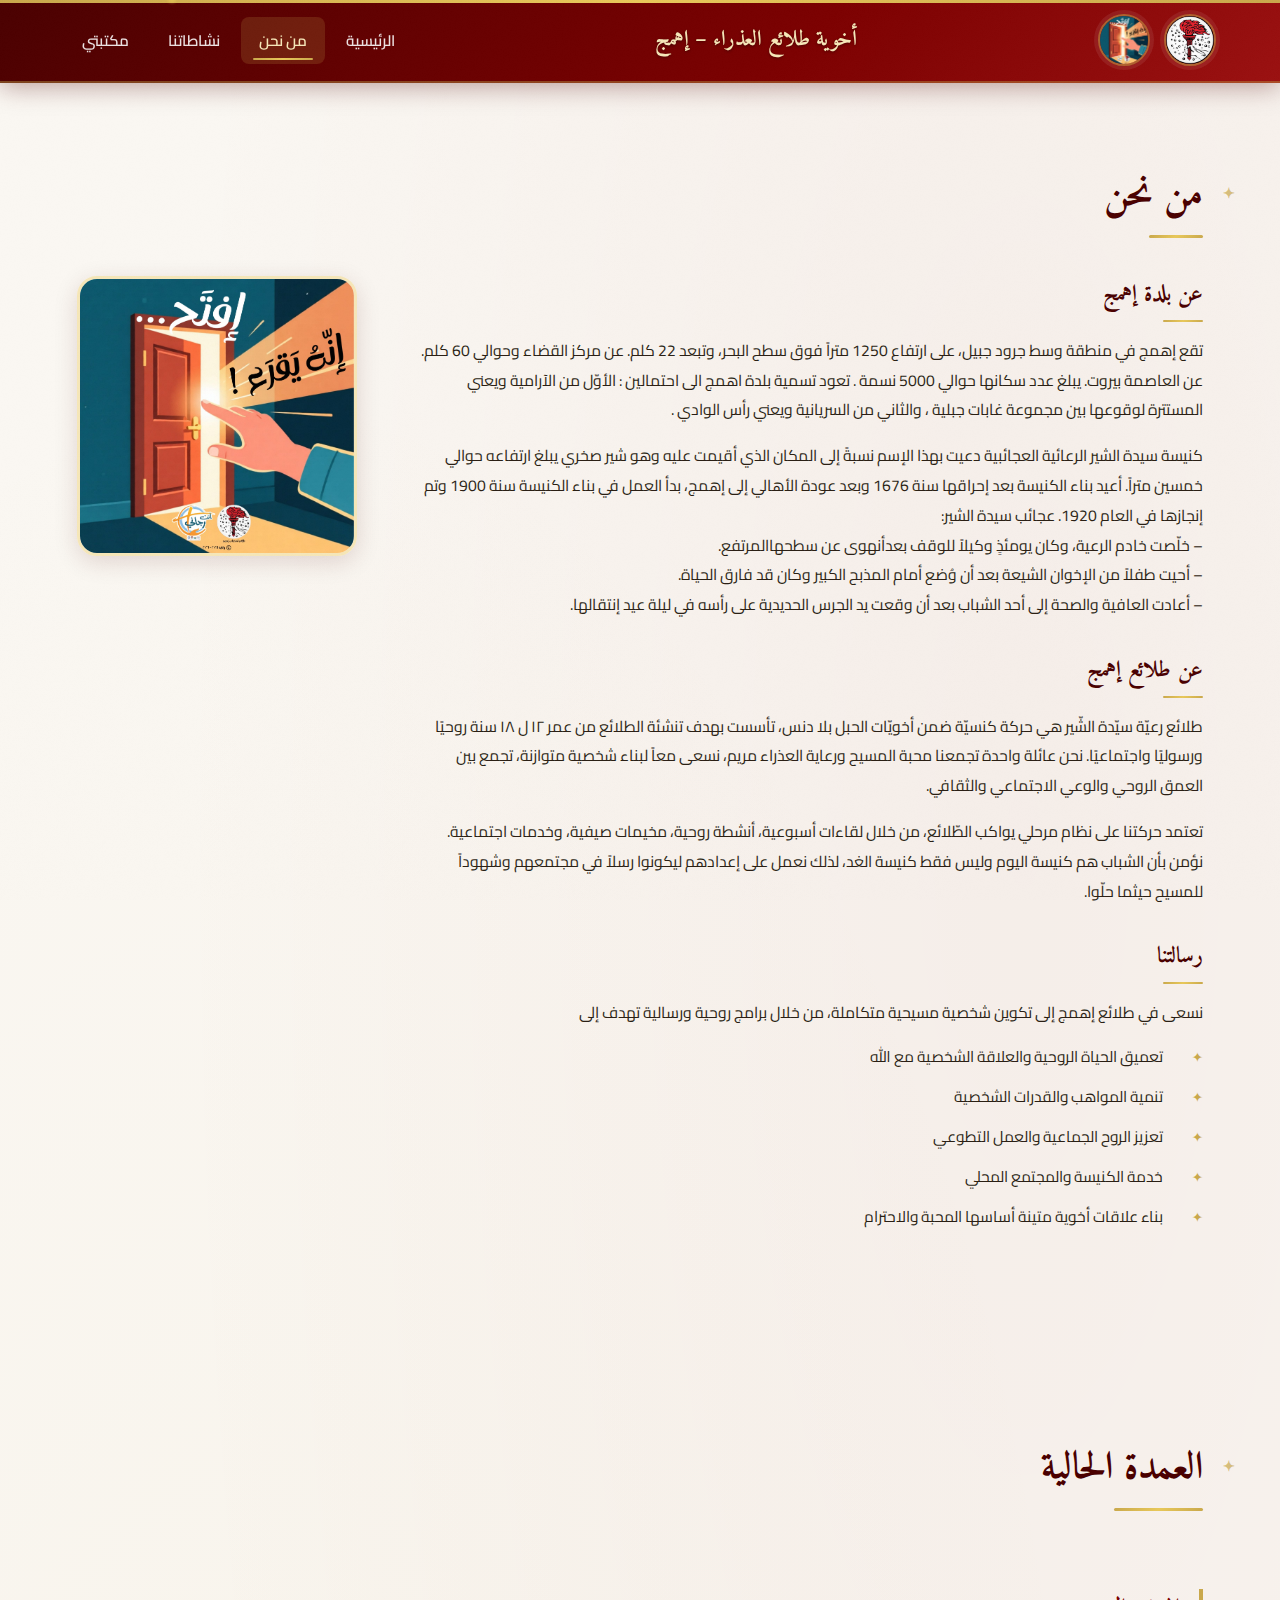
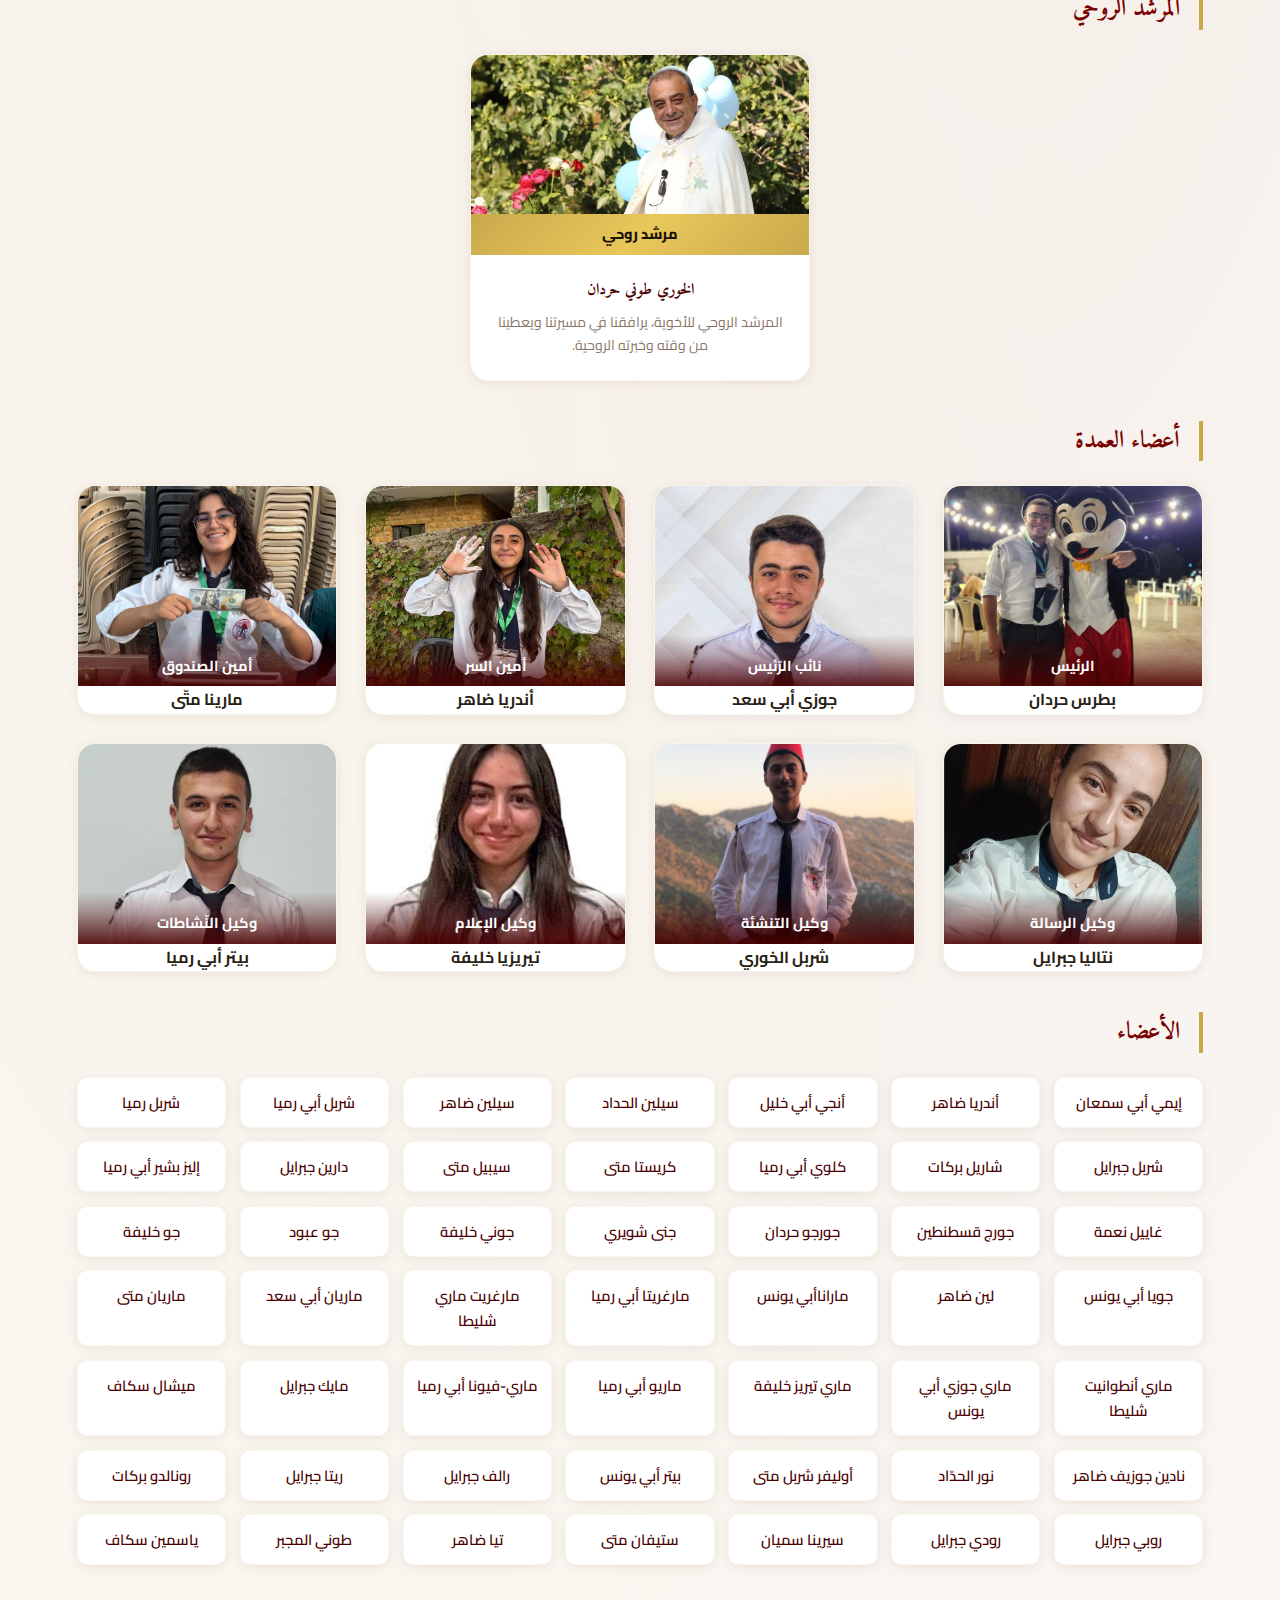
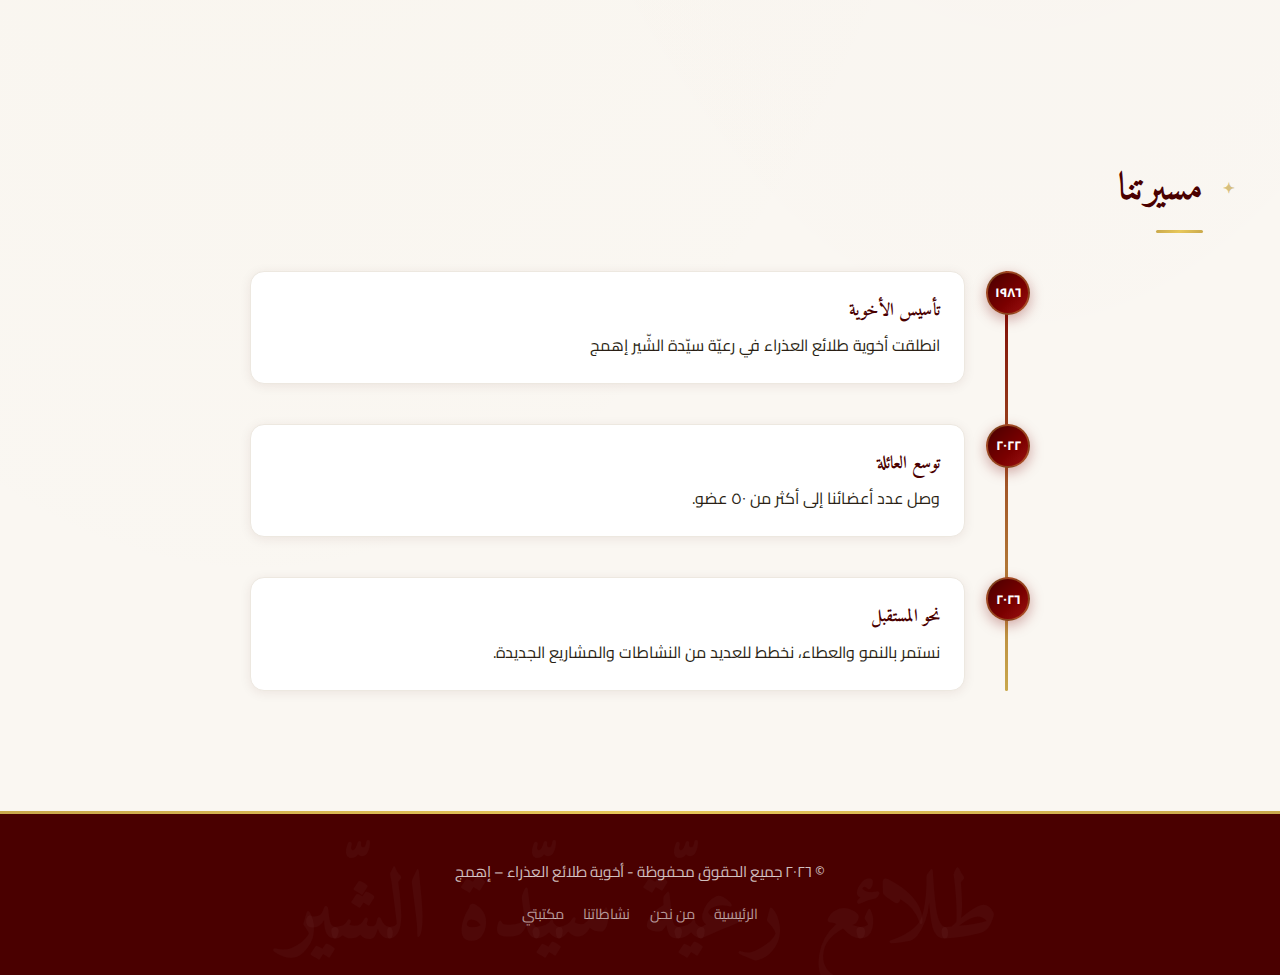
<file: about.html>
<!DOCTYPE html>
<html lang="ar" dir="rtl">
<head>
    <meta charset="UTF-8">
    <meta name="viewport" content="width=device-width, initial-scale=1.0">
    <title>من نحن - طلائع إهمج</title>
    <link rel="stylesheet" href="style.css">
    <link href="https://fonts.googleapis.com/css2?family=Cairo:wght@400;600;800&display=swap" rel="stylesheet">
</head>
<body>
<div id="season-container"></div>
<nav>
    <div class="logo">
        <img src="logo.jpg" alt="Logo">
        <img src="chi3ar2026.png" alt="Chi3ar">
    </div>

    <h1>أخوية طلائع العذراء – إهمج</h1>

    <ul class="nav-links">
        <li><a href="index.html">الرئيسية</a></li>
        <li><a href="about.html" class="active">من نحن</a></li>
        <li><a href="activities.html">نشاطاتنا</a></li>
        <li><a href="contact.html">مكتبتي</a></li>
    </ul>
</nav>

<section class="section">
    <div class="section-title">من نحن</div>
    
    <div class="about-content">
        <div class="about-text">
            <h3>عن بلدة إهمج</h3>
            <p>تقع إهمج في منطقة وسط جرود جبيل، على ارتفاع 1250 متراً فوق سطح البحر، وتبعد 22 كلم. عن مركز القضاء وحوالي 60 كلم. عن العاصمة بيروت. يبلغ عدد سكانها حوالي 5000 نسمة .

تعود تسمية بلدة اهمج الى احتمالين : الأوّل من الآرامية ويعني المستترة لوقوعها بين مجموعة غابات جبلية ، والثاني من السريانية ويعني رأس الوادي .            </p>
            <p>
           كنيسة سيدة الشير الرعائية العجائبية دعيت بهذا
            الإسم نسبةً إلى المكان الذي أقيمت عليه وهو شير صخري يبلغ 
            ارتفاعه حوالي خمسين متراً. أعيد بناء الكنيسة بعد إحراقها سنة 1676 وبعد عودة الأهالي إلى إهمج، 
             بدأ العمل في بناء الكنيسة سنة 1900 وتم إنجازها في العام 1920.
             عجائب سيدة الشير:
<br>
– خلّصت خادم الرعية، وكان يومئذٍ وكيلاً للوقف بعدأنهوى عن سطحهاالمرتفع.
<br>
– أحيت طفلاً من الإخوان الشيعة بعد أن وُضع أمام المذبح الكبير وكان قد فارق الحياة.
<br>
– أعادت العافية والصحة إلى أحد الشباب بعد أن وقعت يد الجرس الحديدية على رأسه في ليلة عيد إنتقالها.
            </p>

            <h3>عن طلائع إهمج</h3>
            <p>
                طلائع رعيّة سيّدة الشّير هي حركة  كنسيّة ضمن أخويّات الحبل بلا دنس، تأسست بهدف 
                تنشئة الطلائع من عمر  ١٢ ل ١٨ سنة روحيًا ورسوليًا واجتماعيًا. نحن عائلة واحدة 
                تجمعنا محبة المسيح ورعاية العذراء مريم، نسعى معاً لبناء 
                شخصية متوازنة، تجمع بين العمق الروحي والوعي 
                الاجتماعي والثقافي.
            </p>
            <p>
                تعتمد حركتنا على نظام مرحلي يواكب الطّلائع،
                 من خلال لقاءات أسبوعية، أنشطة روحية، مخيمات صيفية، 
                وخدمات اجتماعية. نؤمن بأن الشباب هم كنيسة اليوم وليس فقط 
                كنيسة الغد، لذلك نعمل على إعدادهم ليكونوا رسلاً في مجتمعهم 
                وشهوداً للمسيح حيثما حلّوا.
            </p>

            <h3>رسالتنا</h3>
            <p>
                نسعى في طلائع إهمج إلى تكوين شخصية مسيحية متكاملة، 
                من خلال برامج روحية ورسالية تهدف إلى
            </p>
            <ul class="mission-list">
                <li>تعميق الحياة الروحية والعلاقة الشخصية مع الله</li>
                <li>تنمية المواهب والقدرات الشخصية</li>
                <li>تعزيز الروح الجماعية والعمل التطوعي</li>
                <li>خدمة الكنيسة والمجتمع المحلي</li>
                <li>بناء علاقات أخوية متينة أساسها المحبة والاحترام</li>
            </ul>
        </div>
        <div class="about-image">
            <img src="chi3ar2026.png" alt="شعار الولاية الحالية">
        </div>
    </div>
</section>

<!-- Members Section -->
<section class="section">
    <div class="section-title">العمدة الحالية</div>
    
    <!-- Spiritual Responsible -->
    <h3 class="sub-section-title">المرشد الروحي</h3>
    <div class="members-grid">
        <div class="member-card leader-card">
            <div class="member-image">
                <img src="prtony.jpeg" alt="المرشد الروحي">
                <div class="member-role-badge">مرشد روحي</div>
            </div>
            <div class="member-info">
                <h4>الخوري طوني حردان</h4>
                <p class="member-desc">المرشد الروحي للأخوية، يرافقنا في مسيرتنا ويعطينا من وقته وخبرته الروحية.</p>
            </div>
        </div>
    </div>

    <!-- Executive Committee -->
    <h3 class="sub-section-title">أعضاء العمدة</h3>
    <div class="members-grid">
        <div class="member-card">
            <div class="member-image">
                <img src="boutros2.jpeg" alt="العمدة">
                <div class="member-role">الرئيس</div>
            </div>
            <h4>بطرس حردان</h4>
        </div>

        <div class="member-card">
            <div class="member-image">
                <img src="jose.jpeg" alt="نائب العمدة">
                <div class="member-role">نائب الرّئيس</div>
            </div>
            <h4>جوزي أبي سعد</h4>
        </div>

        <div class="member-card">
            <div class="member-image">
                <img src="andrea.jpeg" alt="أمين السر">
                <div class="member-role">أمين السر</div>
            </div>
            <h4>أندريا ضاهر</h4>
        </div>

        <div class="member-card">
            <div class="member-image">
                <img src="marina.jpeg" alt="أمين الصندوق">
                <div class="member-role">أمين الصندوق</div>
            </div>
            <h4>مارينا متّى</h4>
        </div>

     <div class="member-card">
            <div class="member-image">
                <img src="nathalia.jpeg" alt="أمين الصندوق">
                <div class="member-role">وكيل الرسالة</div>
            </div>
            <h4>نتاليا جبرايل</h4>
        </div>
    

    <div class="member-card">
            <div class="member-image">
                <img src="charbel.jpeg" alt="أمين الصندوق">
                <div class="member-role">وكيل التنشئة</div>
            </div>
            <h4>شربل الخوري</h4>
        </div>
    

    <div class="member-card">
            <div class="member-image">
                <img src="therezia.jpeg" alt="أمين الصندوق">
                <div class="member-role">وكيل الإعلام</div>
            </div>
            <h4>تيريزيا خليفة</h4>
        </div>
  

    <div class="member-card">
            <div class="member-image">
                <img src="peter.jpeg" alt="أمين الصندوق">
                <div class="member-role">وكيل النّشاطات</div>
            </div>
            <h4>بيتر أبي رميا</h4>
        </div>
    </div>
 </div>
   

    <!-- Active Members -->
    <h3 class="sub-section-title">الأعضاء</h3>
    <div class="members-grid compact">
        <div class="member-mini">إيمي أبي سمعان</div>
<div class="member-mini">أندريا ضاهر</div>
<div class="member-mini">أنجي أبي خليل</div>
<div class="member-mini">سيلين الحداد</div>
<div class="member-mini">سيلين ضاهر</div>
<div class="member-mini">شربل أبي رميا</div>
<div class="member-mini">شربل رميا</div>
<div class="member-mini">شربل جبرايل</div>
<div class="member-mini">شاريل بركات</div>
<div class="member-mini">كلوي أبي رميا</div>
<div class="member-mini">كريستا متى</div>
<div class="member-mini">سيبيل متى</div>
<div class="member-mini">دارين جبرايل</div>
<div class="member-mini">إليز بشير أبي رميا</div>
<div class="member-mini">غاييل نعمة</div>
<div class="member-mini">جورج قسطنطين</div>
<div class="member-mini">جورجو حردان</div>
<div class="member-mini">جنى شويري</div>
<div class="member-mini">جوني خليفة</div>
<div class="member-mini">جو عبود</div>
<div class="member-mini">جو خليفة</div>
<div class="member-mini">جويا أبي يونس</div>
<div class="member-mini">لين ضاهر</div>
<div class="member-mini">ماراناأبي يونس</div>
<div class="member-mini">مارغريتا أبي رميا</div>
<div class="member-mini">مارغريت ماري شليطا</div>
<div class="member-mini">ماريان أبي سعد</div>
<div class="member-mini">ماريان متى</div>
<div class="member-mini">ماري أنطوانيت شليطا</div>
<div class="member-mini">ماري جوزي أبي يونس</div>
<div class="member-mini">ماري تيريز خليفة</div>
<div class="member-mini">ماريو أبي رميا</div>
<div class="member-mini">ماري-فيونا أبي رميا</div>
<div class="member-mini">مايك جبرايل </div>
<div class="member-mini">ميشال سكاف</div>
<div class="member-mini">نادين جوزيف ضاهر</div>
<div class="member-mini">نور الحدّاد</div>
<div class="member-mini">أوليفر شربل متى</div>
<div class="member-mini">بيتر أبي يونس</div>
<div class="member-mini">رالف جبرايل</div>
<div class="member-mini">ريتا جبرايل</div>
<div class="member-mini">رونالدو بركات</div>
<div class="member-mini">روبي جبرايل</div>
<div class="member-mini">رودي جبرايل</div>
<div class="member-mini">سيرينا سميان</div>
<div class="member-mini">ستيفان متى</div>
<div class="member-mini">تيا ضاهر</div>
<div class="member-mini">طوني المجبر</div>
<div class="member-mini">ياسمين سكاف</div>
    </div>
</section>

<!-- History Timeline Section -->
<section class="section">
    <div class="section-title">مسيرتنا</div>
    <div class="timeline">
        <div class="timeline-item">
            <div class="timeline-year">١٩٨٦</div>
            <div class="timeline-content">
                <h4>تأسيس الأخوية</h4>
                <p>انطلقت أخوية طلائع العذراء في رعيّة سيّدة الشّير إهمج</p>
            </div>
        </div>
        <div class="timeline-item">
            <div class="timeline-year">٢٠٢٢</div>
            <div class="timeline-content">
                <h4>توسع العائلة</h4>
                <p>وصل عدد أعضائنا إلى أكثر من ٥٠ عضو.</p>
            </div>
        </div>
        <div class="timeline-item">
            <div class="timeline-year">٢٠٢٦</div>
            <div class="timeline-content">
                <h4>نحو المستقبل</h4>
                <p>نستمر بالنمو والعطاء، نخطط للعديد من النشاطات والمشاريع الجديدة.</p>
            </div>
        </div>
    </div>
</section>

<footer>
    <p>© ٢٠٢٦ جميع الحقوق محفوظة - أخوية طلائع العذراء – إهمج</p>
    <div class="footer-links">
        <a href="index.html">الرئيسية</a>
        <a href="about.html">من نحن</a>
        <a href="activities.html">نشاطاتنا</a>
        <a href="contact.html">مكتبتي</a>
    </div>
</footer>
<script src="script.js"></script>
</body>
</html>
</file>
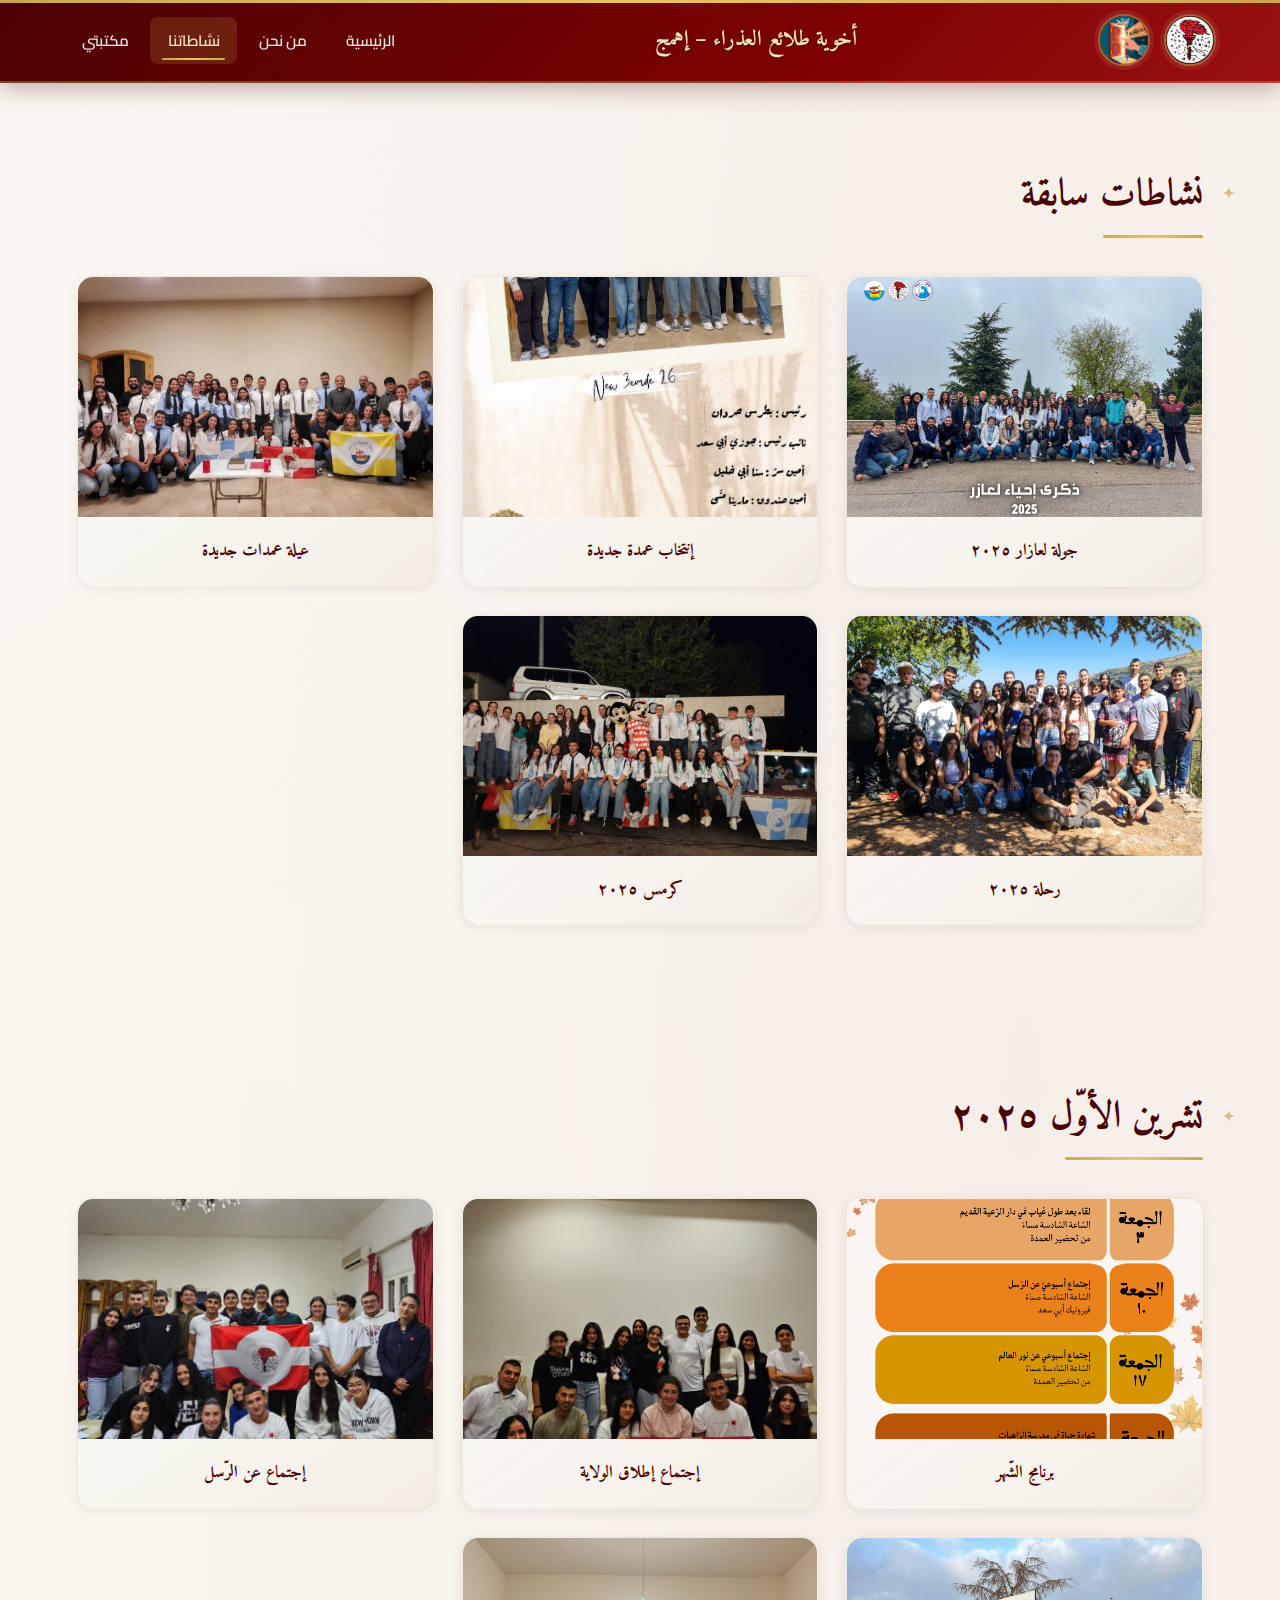
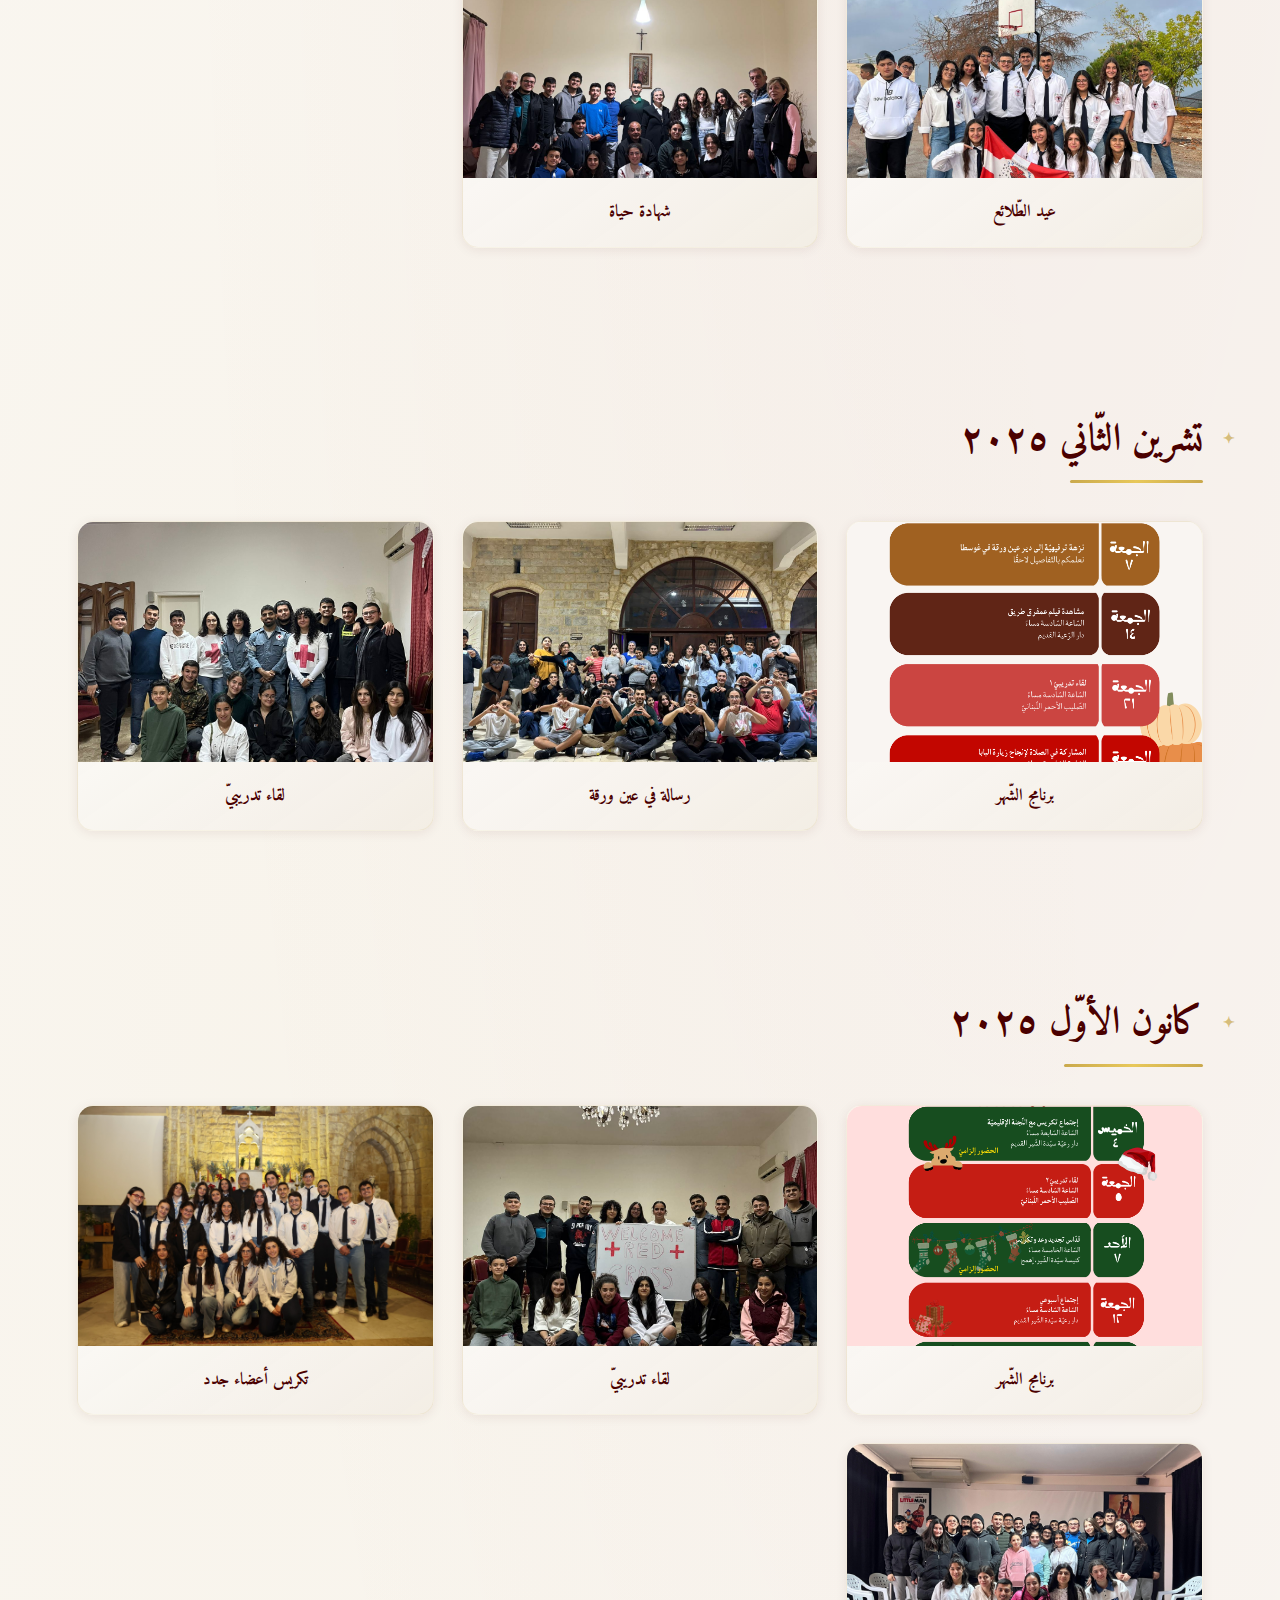
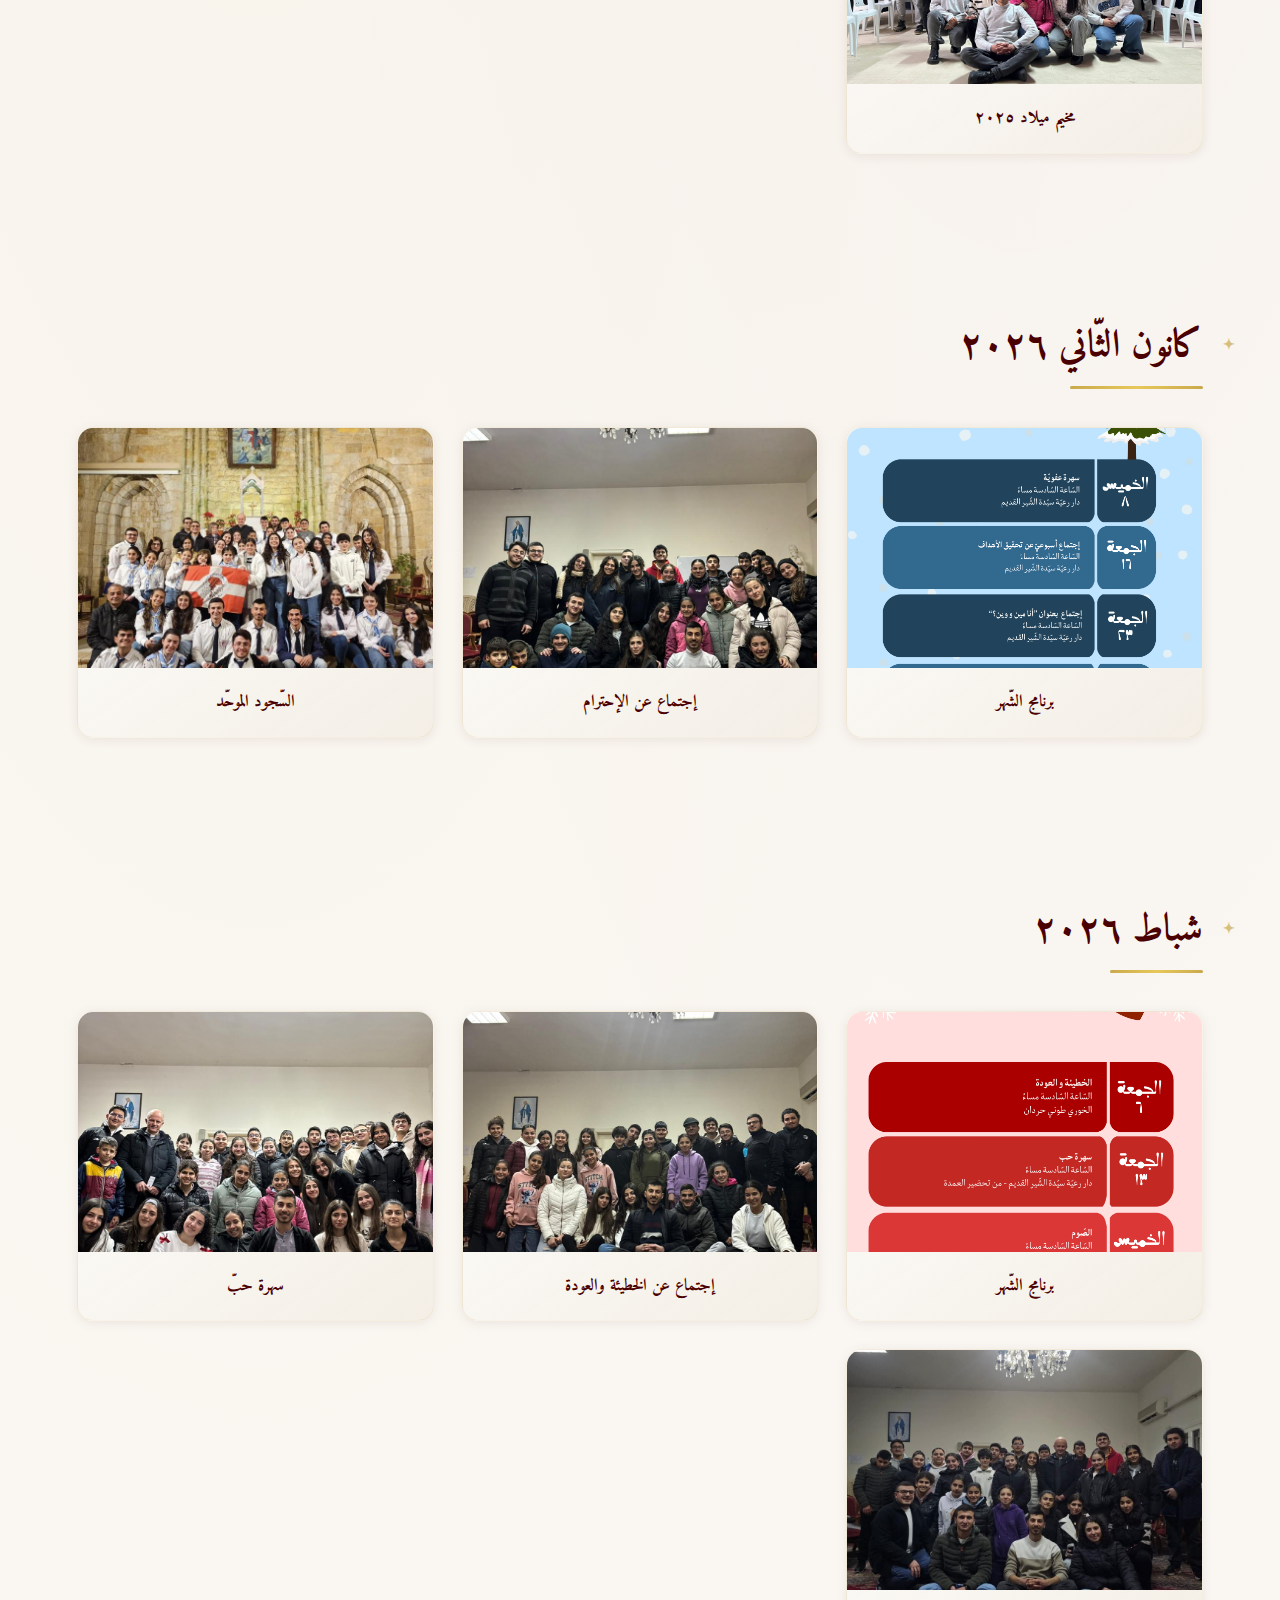
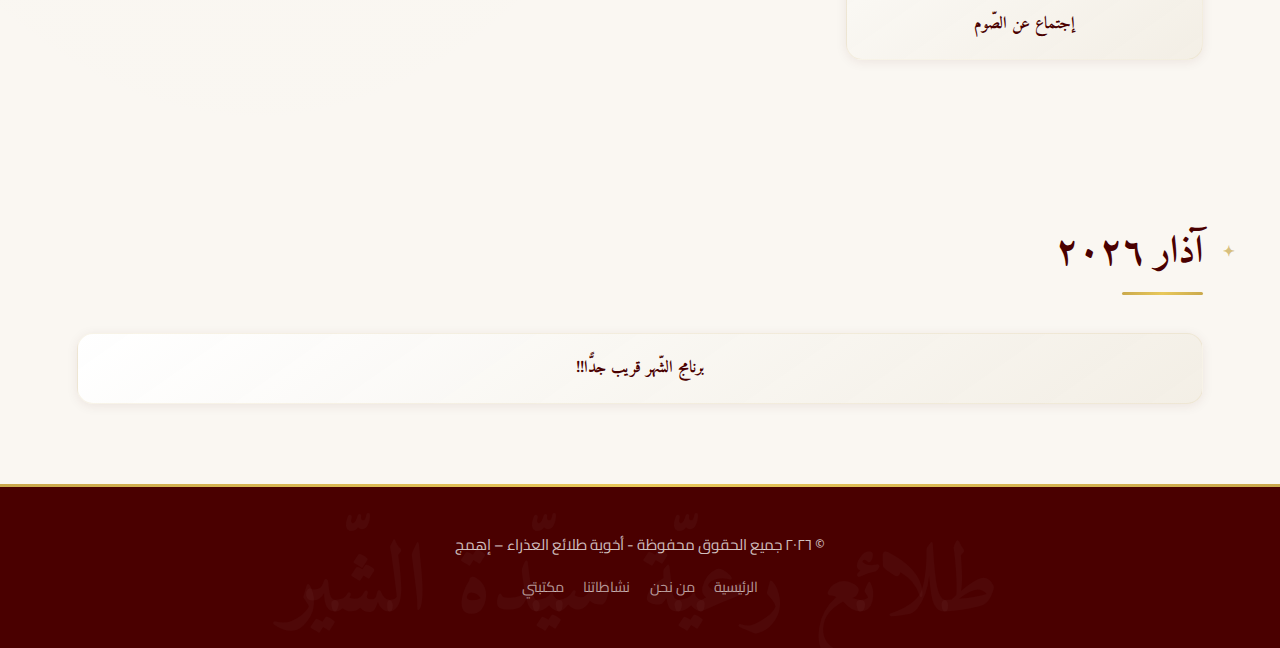
<file: activities.html>
<!DOCTYPE html>
<html lang="ar" dir="rtl">
<head>
    <meta charset="UTF-8">
    <meta name="viewport" content="width=device-width, initial-scale=1.0">
    <title>أخوية طلائع العذراء – إهمج</title>
    <link rel="icon" href="logo.jpg">
    <link rel="stylesheet" href="style.css">
    <link href="https://fonts.googleapis.com/css2?family=Cairo:wght@400;600;800&display=swap" rel="stylesheet">
</head>
<body>
<div id="season-container"></div>
<nav>
    <div class="logo">
        <img src="logo.jpg" alt="Logo">
        <img src="chi3ar2026.png" alt="Chi3ar">
    </div>

    <h1>أخوية طلائع العذراء – إهمج</h1>

    <ul class="nav-links">
        <li><a href="index.html">الرئيسية</a></li>
        <li><a href="about.html">من نحن</a></li>
        <li><a href="activities.html" class="active">نشاطاتنا</a></li>
        <li><a href="contact.html">مكتبتي</a></li>
    </ul>
</nav>

<!--Past activities-->
<section class="section" id="activities">
    <div class="section-title">نشاطات سابقة</div>
    <div class="gallery">
        <div class="card"><img src="li3azar25.jpeg" alt="">
            <h3>جولة لعازار ٢٠٢٥</h3>
        </div>
        <div class="card"><img src="entikheb251.jpeg" alt="">
            <h3>إنتخاب عمدة جديدة</h3>
        </div>
        <div class="card"><img src="entikheb252.jpeg" alt="">
            <h3>عيلة عمدات جديدة</h3>
        </div>
        <div class="card"><img src="rehle.jpeg" alt="">
            <h3>رحلة ٢٠٢٥</h3>
        </div>
        <div class="card"><img src="kermes25.jpeg" alt="">
            <h3>كرمس ٢٠٢٥</h3>
        </div>
    </div>
</section>

<!-- October 2025 -->
<section class="section">
    <div class="section-title">تشرين الأوّل ٢٠٢٥</div>
    <div class="gallery">
        <div class="card"><img src="scheduleoct25.png" alt="">
            <h3>برنامج الشّهر</h3>
        </div>
        <div class="card"><img src="meetoct1.jpeg" alt="">
            <h3>إجتماع إطلاق الولاية</h3>
        </div>
        <div class="card"><img src="meetoct2.jpeg" alt="">
            <h3>إجتماع عن الرّسل</h3>
        </div>
        <div class="card"><img src="3idtala2e3.jpeg" alt="">
            <h3>عيد الطّلائع</h3>
        </div>
        <div class="card"><img src="chhedethayet.jpeg" alt="">
            <h3>شهادة حياة</h3>
        </div>
    </div>
</section>

<!--November 2025-->
<section class="section">
    <div class="section-title">تشرين الثّاني ٢٠٢٥</div>
    <div class="gallery">
        <div class="card"><img src="schedulenov25.png" alt="">
            <h3>برنامج الشّهر</h3>
        </div>
        <div class="card"><img src="risele.jpeg" alt="">
            <h3>رسالة في عين ورقة</h3>
        </div>
        <div class="card"><img src="redcross1.jpeg" alt="">
            <h3>لقاء تدريبيّ</h3>
        </div>
    </div>
</section>

<!--December 2025-->
<section class="section">
    <div class="section-title">كانون الأوّل ٢٠٢٥</div>
    <div class="gallery">
        <div class="card"><img src="scheduledec25.png" alt="">
            <h3>برنامج الشّهر</h3>
        </div>
        <div class="card"><img src="redcross2.jpeg" alt="">
            <h3>لقاء تدريبيّ</h3>
        </div>
        <div class="card"><img src="tekris2025.jpeg" alt="">
            <h3>تكريس أعضاء جدد</h3>
        </div>
        <div class="card"><img src="campnoel.jpeg" alt="">
            <h3>مخيم ميلاد ٢٠٢٥</h3>
        </div>
    </div>
</section>

<!--January 2026-->
<section class="section">
    <div class="section-title">كانون الثّاني ٢٠٢٦</div>
    <div class="gallery">
        <div class="card"><img src="schedulejan26.png" alt="">
            <h3>برنامج الشّهر</h3>
        </div>
        <div class="card"><img src="meetjan1.jpeg" alt="">
            <h3>إجتماع عن الإحترام</h3>
        </div>
        <div class="card"><img src="soujoud26.jpeg" alt="">
            <h3>السّجود الموحّد</h3>
        </div>
    </div>
</section>

<!--February 2026-->
<section class="section">
    <div class="section-title">شباط ٢٠٢٦</div>
    <div class="gallery">
        <div class="card"><img src="schedulefeb26.png" alt="">
            <h3>برنامج الشّهر</h3>
        </div>
        <div class="card"><img src="meetfeb1.jpeg" alt="">
            <h3>إجتماع عن الخطيئة والعودة</h3>
        </div>
        <div class="card"><img src="meetfeb2.jpeg" alt="">
            <h3>سهرة حبّ</h3>
        </div>
        <div class="card"><img src="meetfeb3.jpeg" alt="">
            <h3>إجتماع عن الصّوم</h3>
        </div>
    </div>
</section>

<!--Mars 2026-->
<section class="section">
    <div class="section-title">آذار ٢٠٢٦</div>
    <div class="gallery">
        <div class="card">
            <h3>برنامج الشّهر قريب جدًّا!!</h3>
        </div>
        <!--<div class="card"><img src="schedulemar26.png" alt="">
            <h3>برنامج الشّهر</h3>
        </div>
        <div class="card"><img src="meetmar1.jpeg" alt="">
            <h3>إجتماع عن الخطيئة والعودة</h3>
        </div>
        <div class="card"><img src="meetmar2.jpeg" alt="">
            <h3>سهرة حبّ</h3>
        </div>
        <div class="card"><img src="meetmar3.jpeg" alt="">
            <h3>إجتماع عن الصّوم</h3>
        </div>-->
    </div>
</section>

<footer>
    <p>© ٢٠٢٦ جميع الحقوق محفوظة - أخوية طلائع العذراء – إهمج</p>
    <div class="footer-links">
        <a href="index.html">الرئيسية</a>
        <a href="about.html">من نحن</a>
        <a href="activities.html">نشاطاتنا</a>
        <a href="contact.html">مكتبتي</a>
    </div>
</footer>
<script src="script.js"></script>
</body>
</html>
</file>
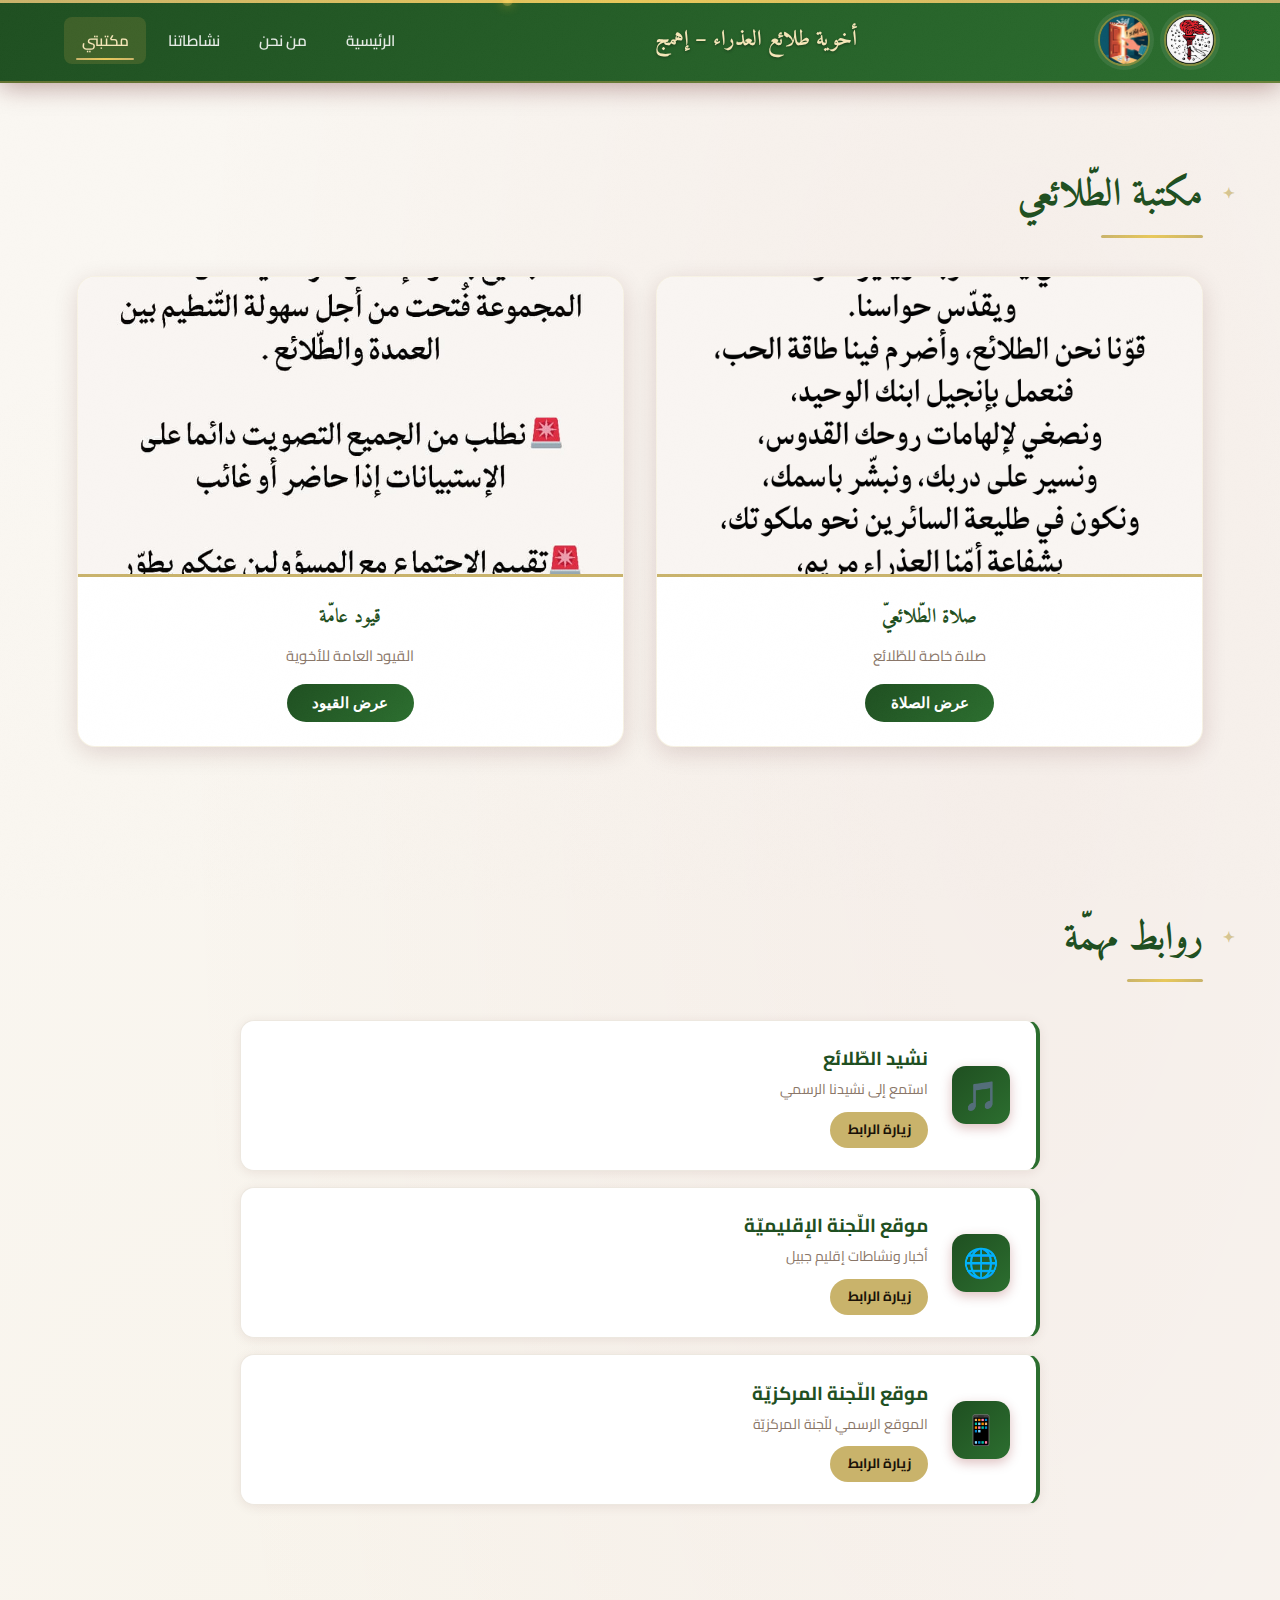
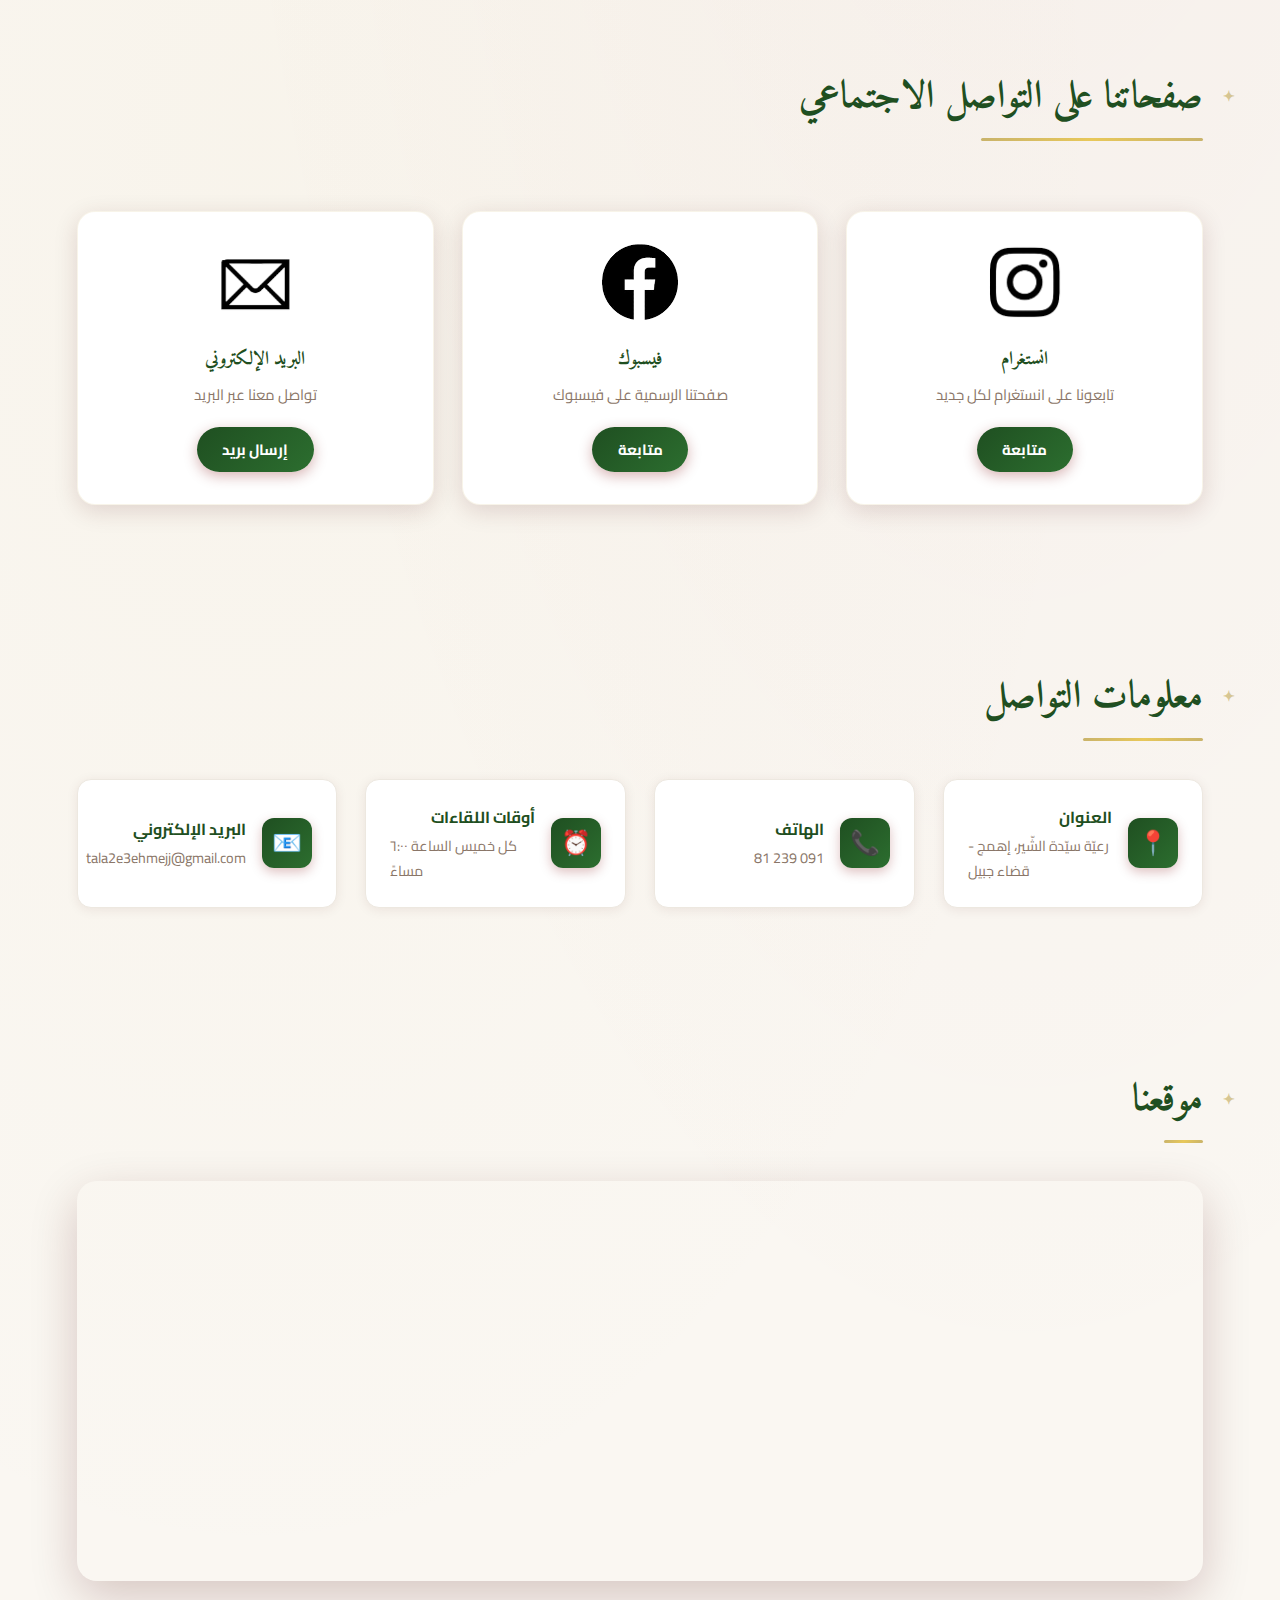
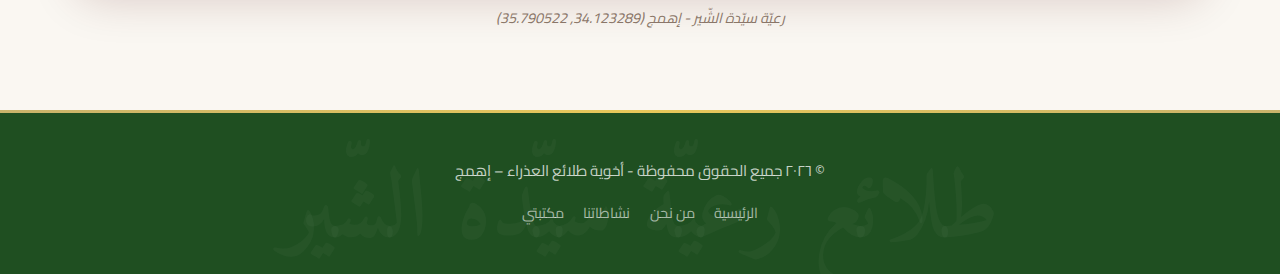
<file: contact.html>
<!DOCTYPE html>
<html lang="ar" dir="rtl">
<head>
    <meta charset="UTF-8">
    <meta name="viewport" content="width=device-width, initial-scale=1.0, user-scalable=yes">
    <title>مكتبتي - طلائع إهمج</title>
    <link rel="stylesheet" href="style.css">
    <link href="https://fonts.googleapis.com/css2?family=Cairo:wght@400;600;800&display=swap" rel="stylesheet">
    <style>
        /* Liturgical badge positioning - moved to right side */
        .liturgical-badge {
            position: fixed;
            top: 80px;
            right: 15px;
            left: auto;
            background: rgba(0,0,0,0.65);
            backdrop-filter: blur(10px);
            padding: 0.4rem 1.2rem;
            border-radius: 50px;
            font-size: 0.75rem;
            color: var(--gold-bright, #E8C85A);
            font-weight: 600;
            z-index: 1001;
            border: 1px solid rgba(201,168,76,0.4);
            font-family: 'Amiri', serif;
            pointer-events: none;
            box-shadow: 0 2px 12px rgba(0,0,0,0.2);
        }
        
        @media (max-width: 768px) {
            .liturgical-badge {
                top: 115px;
                right: 10px;
                left: auto;
                font-size: 0.65rem;
                padding: 0.25rem 0.9rem;
                background: rgba(0,0,0,0.75);
            }
        }
        
        @media (max-width: 480px) {
            .liturgical-badge {
                top: 105px;
                right: 8px;
                font-size: 0.6rem;
                padding: 0.2rem 0.7rem;
            }
        }
        
        /* Force liturgical theme colors */
        body.lent {
            --crimson: #5E2A4A;
            --crimson-deep: #3B1E31;
            --gold: #B89A40;
            --grad-crimson: linear-gradient(135deg, #3B1E31 0%, #5E2A4A 100%);
        }
        
        body.advent {
            --crimson: #4C2F4B;
            --crimson-deep: #2C1C2B;
            --gold: #C9A84C;
            --grad-crimson: linear-gradient(135deg, #2C1C2B 0%, #4C2F4B 100%);
        }
        
        body.christmas {
            --crimson: #9B2E2E;
            --crimson-deep: #701F1F;
            --gold: #F5D742;
            --grad-crimson: linear-gradient(135deg, #701F1F 0%, #B43B3B 100%);
        }
        
        body.easter {
            --crimson: #B3413A;
            --crimson-deep: #8B2C2C;
            --gold: #F5E56B;
            --grad-crimson: linear-gradient(135deg, #8B2C2C 0%, #B3413A 100%);
        }
        
        body.ordinary {
            --crimson: #2C6E2F;
            --crimson-deep: #1F4F21;
            --gold: #C9B36B;
            --grad-crimson: linear-gradient(135deg, #1F4F21 0%, #2C6E2F 100%);
        }
        
        /* Force theme application */
        .section-title {
            color: var(--crimson-deep) !important;
        }
        
        .section-title::after {
            background: var(--grad-gold) !important;
        }
        
        .link-details h3, .social-showcase-card h3, .contact-details h4 {
            color: var(--crimson-deep) !important;
        }
        
        .link-icon, .contact-icon {
            background: var(--grad-crimson) !important;
        }
        
        .btn-social, .btn-view {
            background: var(--grad-crimson) !important;
        }
        
        .btn-social:hover {
            background: var(--grad-gold) !important;
        }
        
        nav {
            background: var(--grad-crimson) !important;
        }
        
        footer {
            background: var(--crimson-deep) !important;
        }
        
        .btn-link:hover {
            background: var(--crimson) !important;
        }
        
        .link-card {
            border-right-color: var(--crimson) !important;
        }
        
        .link-card:hover {
            border-right-color: var(--gold) !important;
        }
        
        .particle {
            position: absolute;
            pointer-events: none;
            will-change: transform, opacity;
            filter: blur(0.6px);
            z-index: 9999;
        }
        
        @keyframes floatFall {
            0% { transform: translateY(-15vh) rotate(0deg) translateX(0); opacity: 0.9; }
            100% { transform: translateY(110vh) rotate(360deg) translateX(30px); opacity: 0; }
        }
        
        @keyframes gentleDrift {
            0% { transform: translateY(-12vh) rotate(0deg) translateX(0); opacity: 0.85; }
            100% { transform: translateY(110vh) rotate(520deg) translateX(-25px); opacity: 0; }
        }
        
        /* Library card styles */
        .library-card {
            background: var(--white);
            border-radius: 18px;
            overflow: hidden;
            box-shadow: var(--shadow-md);
            transition: var(--transition);
            display: flex;
            flex-direction: column;
            border: 1px solid rgba(201,168,76,0.15);
        }
        
        .library-card:hover {
            transform: translateY(-10px);
            box-shadow: var(--shadow-lg);
        }
        
        .library-card img {
            width: 100%;
            height: 300px;
            object-fit: cover;
            border-bottom: 3px solid var(--gold);
            cursor: pointer;
        }
        
        .card-content {
            padding: 1.5rem;
            text-align: center;
        }
        
        .card-content h3 {
            color: var(--crimson-deep);
            margin-bottom: 0.5rem;
        }
        
        .btn-view {
            display: inline-block;
            padding: 0.6rem 1.6rem;
            background: var(--grad-crimson);
            color: white;
            border-radius: 50px;
            font-weight: 700;
            transition: var(--transition);
            cursor: pointer;
            border: none;
            font-size: 0.93rem;
        }
        
        .btn-view:hover {
            background: transparent;
            border: 2px solid var(--crimson);
            color: var(--crimson);
        }
        
        iframe {
            border-radius: 20px;
            box-shadow: var(--shadow-lg);
        }
    </style>
</head>
<body>
<div id="season-container"></div>


<nav>
    <div class="logo">
        <img src="logo.jpg" alt="Logo">
        <img src="chi3ar2026.png" alt="Chi3ar">
    </div>
    <h1>أخوية طلائع العذراء – إهمج</h1>
    <ul class="nav-links">
        <li><a href="index.html">الرئيسية</a></li>
        <li><a href="about.html">من نحن</a></li>
        <li><a href="activities.html">نشاطاتنا</a></li>
        <li><a href="contact.html" class="active">مكتبتي</a></li>
    </ul>
</nav>

<!-- Library Section -->
<section class="section" id="library">
    <div class="section-title">مكتبة الطّلائعي</div>
    <div class="gallery library-gallery">
        <div class="library-card">
            <img src="salat.png" alt="صلاة الطّلائعيّ">
            <div class="card-content">
                <h3>صلاة الطّلائعيّ</h3>
                <p>صلاة خاصة للطّلائع</p>
                <button class="btn-view" data-img="salat.png" data-title="صلاة الطّلائعيّ">عرض الصلاة</button>
            </div>
        </div>
        <div class="library-card">
            <img src="rules.jpeg" alt="قيود عامّة">
            <div class="card-content">
                <h3>قيود عامّة</h3>
                <p>القيود العامة للأخوية</p>
                <button class="btn-view" data-img="rules.jpeg" data-title="قيود عامّة">عرض القيود</button>
            </div>
        </div>
    </div>
</section>

<!-- Important Links Section -->
<section class="section" id="links">
    <div class="section-title">روابط مهمّة</div>
    <div class="links-container">
        <div class="link-card">
            <div class="link-icon">🎵</div>
            <div class="link-details">
                <h3>نشيد الطّلائع</h3>
                <p>استمع إلى نشيدنا الرسمي</p>
                <a href="https://youtu.be/1KSivo2FOgM?si=lc4u_s_5l3BFud1r" target="_blank" class="btn-link">زيارة الرابط</a>
            </div>
        </div>
        <div class="link-card">
            <div class="link-icon">🌐</div>
            <div class="link-details">
                <h3>موقع اللّجنة الإقليميّة</h3>
                <p>أخبار ونشاطات إقليم جبيل</p>
                <a href="https://www.tala2e3eklimjbeil.org/" target="_blank" class="btn-link">زيارة الرابط</a>
            </div>
        </div>
        <div class="link-card">
            <div class="link-icon">📱</div>
            <div class="link-details">
                <h3>موقع اللّجنة المركزيّة</h3>
                <p>الموقع الرسمي للّجنة المركزيّة</p>
                <a href="https://sites.google.com/view/akhawiyat-tala2e3/home" target="_blank" class="btn-link">زيارة الرابط</a>
            </div>
        </div>
    </div>
</section>

<!-- Social Media Section -->
<section class="section" id="social">
    <div class="section-title">صفحاتنا على التواصل الاجتماعي</div>
    <div class="social-showcase">
        <div class="social-showcase-card">
            <img src="instagram.png" alt="Instagram" class="social-showcase-img">
            <h3>انستغرام</h3>
            <p>تابعونا على انستغرام لكل جديد</p>
            <a href="https://www.instagram.com/tala2e3_ehmej?igsh=MTJtZHRyd2F2dDEy" target="_blank" class="btn-social">متابعة</a>
        </div>
        <div class="social-showcase-card">
            <img src="facebook.png" alt="Facebook" class="social-showcase-img">
            <h3>فيسبوك</h3>
            <p>صفحتنا الرسمية على فيسبوك</p>
            <a href="https://www.facebook.com/share/1AeWJUEdTs/" target="_blank" class="btn-social">متابعة</a>
        </div>
        <div class="social-showcase-card">
            <img src="mail.png" alt="Email" class="social-showcase-img">
            <h3>البريد الإلكتروني</h3>
            <p>تواصل معنا عبر البريد</p>
            <a href="mailto:tala2e3ehmejj@gmail.com" class="btn-social">إرسال بريد</a>
        </div>
    </div>
</section>

<!-- Contact Info Section -->
<section class="section">
    <div class="section-title">معلومات التواصل</div>
    <div class="contact-info-grid">
        <div class="contact-info-item">
            <div class="contact-icon">📍</div>
            <div class="contact-details">
                <h4>العنوان</h4>
                <p>رعيّة سيّدة الشّير، إهمج - قضاء جبيل</p>
            </div>
        </div>
        <div class="contact-info-item">
            <div class="contact-icon">📞</div>
            <div class="contact-details">
                <h4>الهاتف</h4>
                <p>81 239 091</p>
            </div>
        </div>
        <div class="contact-info-item">
            <div class="contact-icon">⏰</div>
            <div class="contact-details">
                <h4>أوقات اللقاءات</h4>
                <p>كل خميس الساعة ٦:٠٠ مساءً</p>
            </div>
        </div>
        <div class="contact-info-item">
            <div class="contact-icon">📧</div>
            <div class="contact-details">
                <h4>البريد الإلكتروني</h4>
                <p>tala2e3ehmejj@gmail.com</p>
            </div>
        </div>
    </div>
</section>

<!-- Map Section -->
<section class="section">
    <div class="section-title">موقعنا</div>
    <div class="map-container">
        <iframe 
            src="https://www.google.com/maps/embed?pb=!1m18!1m12!1m3!1d3311.659128757358!2d35.788522!3d34.123289!2m3!1f0!2f0!3f0!3m2!1i1024!2i768!4f13.1!3m3!1m2!1s0x15200f14c1b9c6c7%3A0x9b8e9f3e8e8e8e8e!2sEhmej!5e0!3m2!1sen!2slb!4v1700000000000" 
            width="100%" 
            height="400" 
            style="border:0; border-radius: 20px; box-shadow: var(--shadow-lg);" 
            allowfullscreen="" 
            loading="lazy">
        </iframe>
        <p class="map-note">رعيّة سيّدة الشّير - إهمج (34.123289, 35.790522)</p>
    </div>
</section>

<footer>
    <p>© ٢٠٢٦ جميع الحقوق محفوظة - أخوية طلائع العذراء – إهمج</p>
    <div class="footer-links">
        <a href="index.html">الرئيسية</a>
        <a href="about.html">من نحن</a>
        <a href="activities.html">نشاطاتنا</a>
        <a href="contact.html">مكتبتي</a>
    </div>
</footer>

<script>
    // ==================== LITURGICAL CALENDAR & SEASONAL PARTICLES ====================
    (function() {
        const now = new Date();
        const year = now.getFullYear();
        const month = now.getMonth();
        const day = now.getDate();
        
        let liturgicalSeason = 'ordinary';
        let seasonNameArabic = 'الزمن العادي';
        let particleType = 'leaf';
        let particleCount = 55;
        
        function getEasterDate(y) {
            if(y === 2026) return new Date(2026, 3, 5);
            if(y === 2025) return new Date(2025, 3, 20);
            if(y === 2027) return new Date(2027, 2, 28);
            return new Date(y, 2, 31);
        }
        
        const easterDate = getEasterDate(year);
        const lentStart = new Date(easterDate);
        lentStart.setDate(easterDate.getDate() - 46);
        const lentEnd = new Date(easterDate);
        lentEnd.setDate(easterDate.getDate() - 1);
        const easterSeasonEnd = new Date(easterDate);
        easterSeasonEnd.setDate(easterDate.getDate() + 50);
        
        const isAdvent = (month === 10 && day >= 30) || (month === 11 && day <= 24);
        const isChristmas = (month === 11 && day >= 25) || (month === 0 && day <= 13);
        const isLent = now >= lentStart && now <= lentEnd;
        const isEasterSeason = now >= easterDate && now <= easterSeasonEnd;
        
        if(isChristmas) {
            liturgicalSeason = 'christmas';
            seasonNameArabic = 'زمن الميلاد المجيد ✨';
            particleType = 'star';
            particleCount = 70;
        } 
        else if(isLent) {
            liturgicalSeason = 'lent';
            seasonNameArabic = 'زمن الصوم الكبير 🕯️';
            particleType = 'leaf';
            particleCount = 45;
        }
        else if(isEasterSeason) {
            liturgicalSeason = 'easter';
            seasonNameArabic = 'زمن القيامة المجيدة 🌅';
            particleType = 'petal';
            particleCount = 85;
        }
        else if(isAdvent) {
            liturgicalSeason = 'advent';
            seasonNameArabic = 'زمن المجيء (الانتظار) 🕯️';
            particleType = 'snow';
            particleCount = 60;
        }
        else {
            const m = month;
            if(m >= 2 && m <= 4) { particleType = 'petal'; particleCount = 70; seasonNameArabic = 'زمن البهجة – ربيع العذراء'; }
            else if(m >= 5 && m <= 8) { particleType = 'sun'; particleCount = 40; seasonNameArabic = 'زمن النمو – صيف الخدمة'; }
            else if(m >= 9 && m <= 10) { particleType = 'leaf'; particleCount = 65; seasonNameArabic = 'زمن العطاء – خريف البركات'; }
            else { particleType = 'snow'; particleCount = 55; seasonNameArabic = 'زمن الرجاء – شتاء المحبة'; }
        }
        
        // Apply season class
        document.body.classList.add(liturgicalSeason);
        
        // Update badge
        const badge = document.getElementById('liturgicalBadge');
        if(badge) badge.innerHTML = `🕊️ ${seasonNameArabic} 🕊️`;
        
        // Apply CSS variables
        const root = document.documentElement;
        if(liturgicalSeason === 'lent') {
            root.style.setProperty('--crimson', '#5E2A4A');
            root.style.setProperty('--crimson-deep', '#3B1E31');
            root.style.setProperty('--gold', '#B89A40');
        } else if(liturgicalSeason === 'advent') {
            root.style.setProperty('--crimson', '#4C2F4B');
            root.style.setProperty('--crimson-deep', '#2C1C2B');
        } else if(liturgicalSeason === 'christmas') {
            root.style.setProperty('--crimson', '#9B2E2E');
            root.style.setProperty('--crimson-deep', '#701F1F');
            root.style.setProperty('--gold', '#F5D742');
        } else if(liturgicalSeason === 'easter') {
            root.style.setProperty('--crimson', '#B3413A');
            root.style.setProperty('--crimson-deep', '#8B2C2C');
            root.style.setProperty('--gold', '#F5E56B');
        } else {
            root.style.setProperty('--crimson', '#2C6E2F');
            root.style.setProperty('--crimson-deep', '#1F4F21');
            root.style.setProperty('--gold', '#C9B36B');
        }
        
        // Particles System
        const container = document.getElementById('season-container');
        if(container) {
            container.innerHTML = '';
            const isMobile = window.innerWidth < 768;
            let finalCount = isMobile ? Math.floor(particleCount * 0.5) : particleCount;
            finalCount = Math.min(finalCount, 90);
            const animationStyle = particleType === 'petal' ? 'gentleDrift' : 'floatFall';
            
            if(!document.getElementById('particle-styles')) {
                const style = document.createElement('style');
                style.id = 'particle-styles';
                style.textContent = `
                    .particle.snow { background: radial-gradient(circle at 30% 30%, #ffffff, #d4eaff); border-radius: 50%; box-shadow: 0 0 8px rgba(255,255,240,0.8); }
                    .particle.petal { background: linear-gradient(145deg, #FFB7C5, #FF8DA1); border-radius: 150% 0 150% 0; transform: rotate(45deg); opacity: 0.8; }
                    .particle.leaf { background: radial-gradient(ellipse at 40% 40%, #D4783A, #9B4B1A); border-radius: 40% 60% 60% 40% / 40% 40% 60% 60%; opacity: 0.7; }
                    .particle.sun { background: radial-gradient(circle, rgba(255,220,100,0.85), rgba(255,180,50,0.3)); border-radius: 50%; box-shadow: 0 0 12px rgba(255,200,50,0.6); }
                    .particle.star { background: radial-gradient(circle, #FFF5B0, #FFE55C); clip-path: polygon(50% 0%, 61% 35%, 98% 35%, 68% 57%, 79% 91%, 50% 70%, 21% 91%, 32% 57%, 2% 35%, 39% 35%); width: 12px !important; height: 12px !important; }
                `;
                document.head.appendChild(style);
            }
            
            for(let i=0; i<finalCount; i++) {
                const particle = document.createElement('div');
                particle.classList.add('particle', particleType);
                
                let size = 0;
                if(particleType === 'snow') size = Math.random() * 10 + 5;
                else if(particleType === 'petal') size = Math.random() * 12 + 7;
                else if(particleType === 'leaf') size = Math.random() * 14 + 6;
                else if(particleType === 'sun') size = Math.random() * 8 + 5;
                else if(particleType === 'star') size = Math.random() * 10 + 8;
                else size = Math.random() * 8 + 4;
                
                particle.style.width = size + 'px';
                particle.style.height = size + 'px';
                particle.style.left = Math.random() * 100 + '%';
                particle.style.animation = `${animationStyle} ${Math.random() * 9 + 7}s linear ${Math.random() * 8}s infinite`;
                particle.style.top = -Math.random() * 100 + 'vh';
                container.appendChild(particle);
            }
        }
        
        // Lightbox Modal
        function initLightbox() {
            if(document.getElementById('imageModal')) return;
            const modalDiv = document.createElement('div');
            modalDiv.id = 'imageModal';
            modalDiv.className = 'modal';
            modalDiv.innerHTML = `<span class="close-modal">&times;</span><img class="modal-content" id="modalImage"><div id="modalCaption" class="modal-caption"></div>`;
            document.body.appendChild(modalDiv);
            
            const closeBtn = modalDiv.querySelector('.close-modal');
            closeBtn.onclick = () => modalDiv.style.display = 'none';
            modalDiv.onclick = (e) => { if(e.target === modalDiv) modalDiv.style.display = 'none'; };
            document.addEventListener('keydown', (e) => { if(e.key === 'Escape' && modalDiv.style.display === 'block') modalDiv.style.display = 'none'; });
        }
        
        function setupLightbox() {
            const modal = document.getElementById('imageModal');
            if(!modal) return;
            const modalImg = document.getElementById('modalImage');
            const caption = document.getElementById('modalCaption');
            
            const libraryImages = document.querySelectorAll('.library-card img');
            libraryImages.forEach(img => {
                img.onclick = function() {
                    modal.style.display = 'block';
                    modalImg.src = this.src;
                    const parent = this.closest('.library-card');
                    const title = parent?.querySelector('h3')?.innerText || '';
                    caption.innerText = title;
                };
            });
            
            const buttons = document.querySelectorAll('.btn-view');
            buttons.forEach(btn => {
                btn.onclick = function() {
                    const imgSrc = this.getAttribute('data-img');
                    const imgTitle = this.getAttribute('data-title');
                    if(imgSrc) {
                        modal.style.display = 'block';
                        modalImg.src = imgSrc;
                        caption.innerText = imgTitle || '';
                    }
                };
            });
        }
        
        initLightbox();
        setupLightbox();
        
        // Active nav
        const currentPage = window.location.pathname.split('/').pop() || 'contact.html';
        document.querySelectorAll('.nav-links a').forEach(link => {
            if(link.getAttribute('href') === currentPage) link.classList.add('active');
            else link.classList.remove('active');
        });
    })();
</script>
</body>
</html>
</file>
<file: style.css>
/* ============================================================
   طلائع رعيّة سيّدة الشّير – إهمج
   Enhanced Stylesheet — Sacred & Luminous Aesthetic
   ============================================================ */

@import url('https://fonts.googleapis.com/css2?family=Cairo:wght@300;400;600;700;800;900&family=Amiri:ital,wght@0,400;0,700;1,400&display=swap');

/* ── CSS Variables ─────────────────────────────────────────── */
:root {
    /* Core Palette */
    --crimson:        #7A0000;
    --crimson-deep:   #4A0000;
    --crimson-mid:    #9B1111;
    --crimson-light:  #C0392B;
    --gold:           #C9A84C;
    --gold-bright:    #E8C85A;
    --gold-pale:      #F5E6B8;
    --ivory:          #FAF7F2;
    --ivory-warm:     #F2EDE4;
    --parchment:      #EDE5D4;
    --ink:            #1A1208;
    --ink-soft:       #3D2B1F;

    /* UI Colors */
    --white:          #FFFFFF;
    --gray-100:       #F7F4EF;
    --gray-200:       #EDE8E0;
    --gray-300:       #D4CCBF;
    --gray-400:       #A89D8E;
    --text-dark:      #2A1F14;
    --text-mid:       #5C4A37;
    --text-light:     #8A7668;

    /* Shadows */
    --shadow-sm:   0 2px 12px rgba(74, 0, 0, 0.08);
    --shadow-md:   0 6px 24px rgba(74, 0, 0, 0.14);
    --shadow-lg:   0 16px 48px rgba(74, 0, 0, 0.20);
    --shadow-gold: 0 4px 20px rgba(201, 168, 76, 0.30);
    --shadow-glow: 0 0 40px rgba(201, 168, 76, 0.15);

    /* Gradients */
    --grad-crimson:  linear-gradient(135deg, var(--crimson-deep) 0%, var(--crimson) 60%, var(--crimson-mid) 100%);
    --grad-gold:     linear-gradient(135deg, var(--gold) 0%, var(--gold-bright) 50%, var(--gold) 100%);
    --grad-surface:  linear-gradient(160deg, var(--ivory) 0%, var(--ivory-warm) 100%);
    --grad-card:     linear-gradient(145deg, rgba(255,255,255,0.95) 0%, rgba(242,237,228,0.90) 100%);

    /* Transitions */
    --ease:      cubic-bezier(0.25, 0.46, 0.45, 0.94);
    --ease-out:  cubic-bezier(0.16, 1, 0.3, 1);
    --transition: all 0.35s var(--ease);
    --transition-fast: all 0.2s var(--ease);

    /* Typography */
    --font-primary: 'Cairo', system-ui, sans-serif;
    --font-display: 'Amiri', serif;
}

/* ── Reset & Base ──────────────────────────────────────────── */
*, *::before, *::after {
    margin: 0;
    padding: 0;
    box-sizing: border-box;
}

html {
    scroll-behavior: smooth;
}

body {
    font-family: var(--font-primary);
    background: var(--ivory);
    color: var(--text-dark);
    line-height: 1.7;
    font-weight: 400;
    min-height: 100vh;
    display: flex;
    flex-direction: column;
    /* Subtle parchment texture */
    background-image:
        radial-gradient(ellipse at 20% 50%, rgba(201,168,76,0.04) 0%, transparent 60%),
        radial-gradient(ellipse at 80% 20%, rgba(122,0,0,0.04) 0%, transparent 60%);
}

/* Decorative grain overlay */
body::before {
    content: '';
    position: fixed;
    inset: 0;
    background-image: url("data:image/svg+xml,%3Csvg xmlns='http://www.w3.org/2000/svg' width='300' height='300'%3E%3Cfilter id='n'%3E%3CfeTurbulence type='fractalNoise' baseFrequency='0.85' numOctaves='4' stitchTiles='stitch'/%3E%3CfeColorMatrix type='saturate' values='0'/%3E%3C/filter%3E%3Crect width='300' height='300' filter='url(%23n)' opacity='0.025'/%3E%3C/svg%3E");
    pointer-events: none;
    z-index: 9998;
    opacity: 0.5;
}

/* ── Navigation ────────────────────────────────────────────── */
nav {
    background: var(--grad-crimson);
    color: var(--white);
    display: flex;
    align-items: center;
    justify-content: space-between;
    padding: 0.9rem 5%;
    position: sticky;
    top: 0;
    z-index: 1000;
    box-shadow: 0 4px 24px rgba(74,0,0,0.35);
    flex-wrap: wrap;
    gap: 0.75rem;
    border-bottom: 2px solid rgba(201, 168, 76, 0.40);
}

/* Gold shimmer line at the very top of nav */
nav::before {
    content: '';
    position: absolute;
    top: 0; left: 0; right: 0;
    height: 3px;
    background: var(--grad-gold);
}

nav .logo {
    display: flex;
    align-items: center;
    gap: 0.85rem;
}

nav img {
    height: 52px;
    width: 52px;
    border-radius: 50%;
    border: 2px solid rgba(201, 168, 76, 0.55);
    transition: var(--transition);
    object-fit: cover;
    box-shadow: 0 0 0 4px rgba(255,255,255,0.08);
}

nav img:hover {
    transform: scale(1.08) rotate(-3deg);
    border-color: var(--gold-bright);
    box-shadow: 0 0 0 4px rgba(201,168,76,0.20), var(--shadow-gold);
}

nav h1 {
    font-family: var(--font-display);
    font-size: 1.35rem;
    font-weight: 700;
    letter-spacing: 0.3px;
    color: var(--gold-pale);
    text-shadow: 0 1px 3px rgba(0,0,0,0.4);
}

.nav-links {
    display: flex;
    gap: 0.25rem;
    list-style: none;
    flex-wrap: wrap;
    align-items: center;
}

.nav-links li a {
    color: rgba(255,255,255,0.88);
    text-decoration: none;
    font-weight: 600;
    font-size: 0.95rem;
    padding: 0.55rem 1.1rem;
    border-radius: 8px;
    transition: var(--transition);
    position: relative;
    letter-spacing: 0.2px;
}

.nav-links li a::after {
    content: '';
    position: absolute;
    bottom: 4px;
    right: 12px;
    left: 12px;
    height: 2px;
    background: var(--grad-gold);
    border-radius: 2px;
    transform: scaleX(0);
    transform-origin: right center;
    transition: transform 0.3s var(--ease-out);
}

.nav-links li a:hover::after,
.nav-links li a.active::after {
    transform: scaleX(1);
}

.nav-links li a:hover,
.nav-links li a.active {
    color: var(--white);
    background: rgba(255,255,255,0.12);
}

.nav-links li a.active {
    background: rgba(201,168,76,0.18);
    color: var(--gold-pale);
}

/* ── Hero ───────────────────────────────────────────────────── */
.hero {
    position: relative;
    min-height: 620px;
    background-image:
        linear-gradient(160deg, rgba(74,0,0,0.72) 0%, rgba(26,18,8,0.55) 60%, rgba(0,0,0,0.40) 100%),
        url('rehle.jpeg');
    background-size: cover;
    background-position: center;
    background-attachment: fixed;
    display: flex;
    align-items: flex-end;
    justify-content: flex-end;
    padding: 5rem 7%;
    color: var(--white);
    overflow: hidden;
}

/* Ornamental corner flourish */
.hero::after {
    content: '✦';
    position: absolute;
    bottom: 2rem;
    left: 7%;
    font-size: 1.2rem;
    color: rgba(201,168,76,0.40);
    letter-spacing: 8px;
}

.hero-text {
    max-width: 580px;
    text-align: right;
    animation: heroEntrance 1.1s var(--ease-out) both;
    position: relative;
    z-index: 1;
}

@keyframes heroEntrance {
    from { opacity: 0; transform: translateX(40px) translateY(10px); }
    to   { opacity: 1; transform: translateX(0) translateY(0); }
}

.hero-text h2 {
    font-family: var(--font-display);
    font-size: 3.2rem;
    font-weight: 700;
    margin-bottom: 0.75rem;
    line-height: 1.25;
    text-shadow: 0 2px 20px rgba(0,0,0,0.5);
    color: var(--white);
}

.hero-text h3 {
    font-size: 1.9rem;
    font-weight: 700;
    margin-bottom: 1rem;
    color: var(--gold-bright);
    text-shadow: 0 2px 12px rgba(0,0,0,0.4);
    font-family: var(--font-display);
    font-style: italic;
}

.hero-text p {
    font-size: 1.1rem;
    opacity: 0.92;
    display: inline-block;
    padding: 0.65rem 1.4rem;
    background: rgba(0,0,0,0.35);
    border-radius: 100px;
    backdrop-filter: blur(8px);
    border: 1px solid rgba(201,168,76,0.25);
}

/* Hero Buttons */
.hero-buttons {
    display: flex;
    gap: 0.85rem;
    margin-top: 2rem;
    flex-wrap: wrap;
    justify-content: flex-end;
}

.btn {
    display: inline-block;
    padding: 0.75rem 1.6rem;
    border-radius: 10px;
    text-decoration: none;
    font-weight: 700;
    font-size: 0.95rem;
    transition: var(--transition);
    border: 2px solid transparent;
    cursor: pointer;
    letter-spacing: 0.3px;
}

.btn-primary {
    background: var(--crimson);
    color: white;
    border-color: transparent;
    box-shadow: 0 4px 16px rgba(122,0,0,0.4);
}

.btn-primary:hover {
    background: var(--crimson-deep);
    transform: translateY(-3px);
    box-shadow: 0 8px 24px rgba(122,0,0,0.45);
}

.btn-secondary {
    background: var(--gold);
    color: var(--ink);
    border-color: transparent;
    box-shadow: var(--shadow-gold);
}

.btn-secondary:hover {
    background: var(--gold-bright);
    transform: translateY(-3px);
    box-shadow: 0 8px 24px rgba(201,168,76,0.45);
}

.btn-outline {
    border: 2px solid rgba(255,255,255,0.7);
    color: white;
    background: rgba(255,255,255,0.08);
    backdrop-filter: blur(4px);
}

.btn-outline:hover {
    background: white;
    color: var(--crimson);
    border-color: white;
    transform: translateY(-3px);
}

/* ── Sections ───────────────────────────────────────────────── */
.section {
    padding: 5rem 6%;
    max-width: 1400px;
    margin: 0 auto;
    width: 100%;
    animation: sectionFade 0.7s var(--ease-out) both;
}

@keyframes sectionFade {
    from { opacity: 0; transform: translateY(18px); }
    to   { opacity: 1; transform: translateY(0); }
}

.section-title {
    font-family: var(--font-display);
    font-size: 2.4rem;
    font-weight: 700;
    margin-bottom: 3rem;
    position: relative;
    display: inline-block;
    color: var(--crimson-deep);
    letter-spacing: 0.5px;
}

.section-title::before {
    content: '✦';
    position: absolute;
    right: -2rem;
    top: 50%;
    transform: translateY(-50%);
    font-size: 0.9rem;
    color: var(--gold);
    opacity: 0.7;
}

.section-title::after {
    content: '';
    position: absolute;
    bottom: -10px;
    right: 0;
    width: 55%;
    height: 3px;
    background: var(--grad-gold);
    border-radius: 2px;
}

/* ── Stats ──────────────────────────────────────────────────── */
.stats-container {
    display: grid;
    grid-template-columns: repeat(auto-fit, minmax(150px, 1fr));
    gap: 1.75rem;
    margin: 3rem 0;
}

.stat-box {
    text-align: center;
    padding: 2rem 1.5rem;
    background: var(--white);
    border-radius: 16px;
    box-shadow: var(--shadow-sm);
    transition: var(--transition);
    border: 1px solid var(--gray-200);
    position: relative;
    overflow: hidden;
}

.stat-box::before {
    content: '';
    position: absolute;
    top: 0; left: 0; right: 0;
    height: 3px;
    background: var(--grad-gold);
    transform: scaleX(0);
    transition: transform 0.4s var(--ease-out);
    transform-origin: right;
}

.stat-box:hover {
    transform: translateY(-6px);
    box-shadow: var(--shadow-md);
    border-color: rgba(201,168,76,0.3);
}

.stat-box:hover::before { transform: scaleX(1); }

.stat-number {
    font-family: var(--font-display);
    font-size: 2.8rem;
    font-weight: 700;
    color: var(--crimson);
    margin-bottom: 0.4rem;
    line-height: 1;
}

.stat-label {
    font-size: 0.95rem;
    color: var(--text-light);
    font-weight: 600;
    letter-spacing: 0.3px;
}

/* ── Gallery & Cards ─────────────────────────────────────────── */
.gallery {
    display: grid;
    grid-template-columns: repeat(auto-fit, minmax(270px, 1fr));
    gap: 1.75rem;
}

/* Featured Gallery */
.featured-gallery {
    grid-template-columns: repeat(auto-fit, minmax(290px, 1fr));
}

.featured-card { position: relative; overflow: hidden; }

.featured-card img { height: 300px; }

.card-overlay {
    position: absolute;
    inset: 0;
    background: linear-gradient(to top, rgba(74,0,0,0.85) 0%, rgba(74,0,0,0.3) 50%, transparent 100%);
    color: white;
    padding: 1.5rem;
    display: flex;
    flex-direction: column;
    justify-content: flex-end;
    opacity: 0;
    transition: opacity 0.35s var(--ease);
}

.featured-card:hover .card-overlay { opacity: 1; }

.card-overlay h3 {
    color: var(--gold-pale);
    margin-bottom: 0.4rem;
    font-family: var(--font-display);
    transform: translateY(8px);
    transition: transform 0.35s var(--ease-out);
}
.featured-card:hover .card-overlay h3 { transform: translateY(0); }

.card-overlay p {
    font-size: 0.88rem;
    opacity: 0.88;
    transform: translateY(8px);
    transition: transform 0.4s var(--ease-out);
}
.featured-card:hover .card-overlay p { transform: translateY(0); }

/* Base Card */
.card {
    background: var(--grad-card);
    border-radius: 16px;
    overflow: hidden;
    box-shadow: var(--shadow-sm);
    transition: var(--transition);
    border: 1px solid rgba(201,168,76,0.12);
    display: flex;
    flex-direction: column;
    height: 100%;
    position: relative;
}

.card::after {
    content: '';
    position: absolute;
    inset: 0;
    border-radius: 16px;
    border: 1px solid rgba(201,168,76,0);
    transition: border-color 0.35s var(--ease);
    pointer-events: none;
}

.card:hover {
    transform: translateY(-8px);
    box-shadow: var(--shadow-lg);
}

.card:hover::after {
    border-color: rgba(201,168,76,0.35);
}

.card img {
    width: 100%;
    height: 240px;
    object-fit: cover;
    transition: transform 0.5s var(--ease);
    cursor: pointer;
}

.card:hover img { transform: scale(1.06); }

.card h3 {
    padding: 1.25rem;
    font-size: 1.05rem;
    font-weight: 700;
    color: var(--crimson-deep);
    text-align: center;
    background: transparent;
    margin-top: auto;
    font-family: var(--font-display);
}

/* ── Quick Action Cards ───────────────────────────────────────── */
.actions-grid {
    display: grid;
    grid-template-columns: repeat(auto-fit, minmax(200px, 1fr));
    gap: 1.75rem;
}

.action-card {
    background: var(--white);
    padding: 2rem 1.5rem;
    border-radius: 16px;
    text-decoration: none;
    color: var(--text-dark);
    text-align: center;
    box-shadow: var(--shadow-sm);
    transition: var(--transition);
    border: 1px solid var(--gray-200);
    position: relative;
    overflow: hidden;
}

.action-card::before {
    content: '';
    position: absolute;
    inset: 0;
    background: var(--grad-crimson);
    opacity: 0;
    transition: opacity 0.35s var(--ease);
}

.action-card:hover {
    transform: translateY(-8px);
    box-shadow: var(--shadow-lg);
    color: white;
    border-color: transparent;
}

.action-card:hover::before { opacity: 1; }

.action-card > * { position: relative; z-index: 1; }

.action-icon {
    font-size: 2.8rem;
    margin-bottom: 1rem;
    display: block;
    transition: transform 0.3s var(--ease);
}

.action-card:hover .action-icon { transform: scale(1.15); }

.action-card h3 {
    margin-bottom: 0.5rem;
    font-weight: 700;
}

.action-card p {
    font-size: 0.88rem;
    opacity: 0.8;
}

/* ── Events ─────────────────────────────────────────────────── */
.events-preview {
    display: flex;
    flex-direction: column;
    gap: 1rem;
}

.event-item {
    background: var(--white);
    border-radius: 14px;
    padding: 1.1rem 1.4rem;
    display: flex;
    align-items: center;
    gap: 1.25rem;
    box-shadow: var(--shadow-sm);
    transition: var(--transition);
    border: 1px solid var(--gray-200);
    border-right: 4px solid var(--crimson);
}

.event-item:hover {
    transform: translateX(-6px);
    box-shadow: var(--shadow-md);
    border-right-color: var(--gold);
}

.event-date {
    background: var(--grad-crimson);
    color: white;
    padding: 0.85rem 0.75rem;
    border-radius: 12px;
    min-width: 68px;
    text-align: center;
    box-shadow: 0 4px 12px rgba(122,0,0,0.3);
}

.event-day {
    font-family: var(--font-display);
    font-size: 1.7rem;
    font-weight: 700;
    display: block;
    line-height: 1;
}

.event-month {
    font-size: 0.78rem;
    opacity: 0.9;
    margin-top: 2px;
}

.event-details { flex: 1; }

.event-details h4 {
    margin-bottom: 0.2rem;
    color: var(--crimson-deep);
    font-weight: 700;
}

.event-details p {
    font-size: 0.88rem;
    color: var(--text-light);
}

.event-time {
    font-size: 0.8rem;
    color: var(--gold);
    font-weight: 700;
    margin-top: 0.2rem;
    display: block;
}

.btn-small {
    padding: 0.5rem 1.1rem;
    background: var(--gray-100);
    border-radius: 8px;
    text-decoration: none;
    color: var(--crimson);
    font-weight: 700;
    font-size: 0.88rem;
    transition: var(--transition);
    border: 1px solid var(--gray-200);
    white-space: nowrap;
}

.btn-small:hover {
    background: var(--crimson);
    color: white;
    border-color: transparent;
    box-shadow: 0 4px 12px rgba(122,0,0,0.3);
}

/* ── Center Text Utility ─────────────────────────────────────── */
.center-text {
    text-align: center;
    font-size: 1.15rem;
    color: var(--text-mid);
    max-width: 760px;
    margin: 0 auto;
    line-height: 1.85;
}

/* ── About Page ─────────────────────────────────────────────── */
.about-content {
    display: grid;
    grid-template-columns: 1fr 280px;
    gap: 3.5rem;
    margin-bottom: 2rem;
}

.about-text h3 {
    font-family: var(--font-display);
    color: var(--crimson-deep);
    margin: 2rem 0 0.85rem;
    font-size: 1.4rem;
    position: relative;
    padding-bottom: 0.5rem;
}

.about-text h3::after {
    content: '';
    position: absolute;
    bottom: 0;
    right: 0;
    width: 40px;
    height: 2px;
    background: var(--grad-gold);
    border-radius: 2px;
}

.about-text h3:first-child { margin-top: 0; }

.about-text p {
    margin-bottom: 1rem;
    line-height: 1.9;
    color: var(--text-dark);
    font-size: 0.98rem;
}

.mission-list {
    list-style: none;
    margin-top: 0.75rem;
}

.mission-list li {
    margin-bottom: 0.85rem;
    padding-right: 2.5rem;
    position: relative;
    font-size: 0.97rem;
    color: var(--text-dark);
}

.mission-list li::before {
    content: "✦";
    position: absolute;
    right: 0;
    color: var(--gold);
    font-size: 0.85rem;
    top: 0.15em;
}

.about-image { text-align: center; }

.about-image img {
    max-width: 100%;
    border-radius: 20px;
    box-shadow: var(--shadow-md);
    border: 3px solid var(--gold-pale);
    cursor: pointer;
}

/* ── Members ─────────────────────────────────────────────────── */
.sub-section-title {
    font-family: var(--font-display);
    font-size: 1.5rem;
    font-weight: 700;
    color: var(--crimson);
    margin: 2.5rem 0 1.5rem;
    padding-right: 1.2rem;
    border-right: 4px solid var(--gold);
}

.members-grid {
    display: grid;
    grid-template-columns: repeat(auto-fit, minmax(240px, 1fr));
    gap: 1.75rem;
    margin-bottom: 2rem;
}

.members-grid.compact {
    grid-template-columns: repeat(auto-fit, minmax(145px, 1fr));
    gap: 0.85rem;
}

.member-card {
    background: var(--white);
    border-radius: 18px;
    overflow: hidden;
    box-shadow: var(--shadow-sm);
    transition: var(--transition);
    text-align: center;
    border: 1px solid rgba(201,168,76,0.12);
}

.member-card:hover {
    transform: translateY(-6px);
    box-shadow: var(--shadow-md);
    border-color: rgba(201,168,76,0.35);
}

.member-card.leader-card {
    max-width: 340px;
    margin: 0 auto;
}

.member-image {
    position: relative;
    height: 200px;
    overflow: hidden;
}

.member-image img {
    width: 100%;
    height: 100%;
    object-fit: cover;
    transition: transform 0.5s var(--ease);
    cursor: pointer;
}

.member-card:hover .member-image img { transform: scale(1.08); }

.member-role, .member-role-badge {
    position: absolute;
    bottom: 0;
    left: 0;
    right: 0;
    background: linear-gradient(to top, rgba(74,0,0,0.88) 0%, rgba(74,0,0,0.3) 60%, transparent 100%);
    color: white;
    padding: 1.2rem 0.75rem 0.5rem;
    font-weight: 700;
    font-size: 0.9rem;
    letter-spacing: 0.3px;
}

.member-role-badge {
    background: var(--grad-gold);
    color: var(--ink);
    font-weight: 800;
    padding: 0.5rem;
}

.member-info {
    padding: 1.4rem;
}

.member-info h4 {
    color: var(--crimson-deep);
    margin-bottom: 0.4rem;
    font-weight: 700;
    font-family: var(--font-display);
}

.member-desc {
    font-size: 0.88rem;
    color: var(--text-light);
    line-height: 1.65;
}

.member-contact {
    font-size: 0.83rem;
    color: var(--text-light);
    margin-top: 0.4rem;
    direction: ltr;
}

.member-mini {
    background: var(--white);
    padding: 0.75rem;
    border-radius: 10px;
    text-align: center;
    box-shadow: var(--shadow-sm);
    transition: var(--transition);
    font-weight: 600;
    color: var(--crimson-deep);
    font-size: 0.92rem;
    border: 1px solid rgba(201,168,76,0.10);
}

.member-mini:hover {
    transform: translateY(-3px);
    background: var(--grad-crimson);
    color: white;
    border-color: transparent;
    box-shadow: 0 4px 14px rgba(122,0,0,0.3);
}

/* ── Timeline ────────────────────────────────────────────────── */
.timeline {
    position: relative;
    max-width: 780px;
    margin: 0 auto;
}

.timeline::before {
    content: '';
    position: absolute;
    right: 22px;
    top: 0; bottom: 0;
    width: 3px;
    background: linear-gradient(to bottom, var(--crimson), var(--gold));
    border-radius: 2px;
}

.timeline-item {
    position: relative;
    padding-right: 65px;
    margin-bottom: 2.5rem;
}

.timeline-year {
    position: absolute;
    right: 0; top: 0;
    width: 44px; height: 44px;
    background: var(--grad-crimson);
    color: white;
    border-radius: 50%;
    display: flex;
    align-items: center;
    justify-content: center;
    font-weight: 800;
    font-size: 0.8rem;
    box-shadow: 0 4px 14px rgba(122,0,0,0.35);
    z-index: 1;
    border: 2px solid rgba(201,168,76,0.40);
}

.timeline-content {
    background: var(--white);
    padding: 1.5rem;
    border-radius: 14px;
    box-shadow: var(--shadow-sm);
    border: 1px solid var(--gray-200);
    transition: var(--transition);
}

.timeline-content:hover {
    box-shadow: var(--shadow-md);
    border-color: rgba(201,168,76,0.25);
}

.timeline-content h4 {
    color: var(--crimson-deep);
    margin-bottom: 0.4rem;
    font-family: var(--font-display);
    font-size: 1.1rem;
}

/* ── Library Cards ───────────────────────────────────────────── */
.library-gallery {
    grid-template-columns: repeat(auto-fit, minmax(300px, 1fr));
    gap: 2rem;
}

.library-card {
    background: var(--white);
    border-radius: 18px;
    overflow: hidden;
    box-shadow: var(--shadow-md);
    transition: var(--transition);
    display: flex;
    flex-direction: column;
    border: 1px solid rgba(201,168,76,0.15);
}

.library-card:hover {
    transform: translateY(-10px);
    box-shadow: var(--shadow-lg);
    border-color: rgba(201,168,76,0.4);
}

.library-card img {
    width: 100%;
    height: 300px;
    object-fit: cover;
    border-bottom: 3px solid var(--gold);
    transition: transform 0.5s var(--ease);
    cursor: pointer;
}

.library-card:hover img { transform: scale(1.04); }

.card-content {
    padding: 1.5rem;
    text-align: center;
}

.card-content h3 {
    color: var(--crimson-deep);
    margin-bottom: 0.5rem;
    font-size: 1.25rem;
    font-family: var(--font-display);
}

.card-content p {
    color: var(--text-light);
    margin-bottom: 1rem;
    font-size: 0.93rem;
}

.btn-view {
    display: inline-block;
    padding: 0.6rem 1.6rem;
    background: var(--grad-crimson);
    color: white;
    text-decoration: none;
    border-radius: 50px;
    font-weight: 700;
    transition: var(--transition);
    border: 2px solid transparent;
    cursor: pointer;
    font-size: 0.93rem;
}

.btn-view:hover {
    background: transparent;
    border-color: var(--crimson);
    color: var(--crimson);
}

/* ── Links Container ─────────────────────────────────────────── */
.links-container {
    display: flex;
    flex-direction: column;
    gap: 1rem;
    max-width: 800px;
    margin: 0 auto;
}

.link-card {
    background: var(--white);
    border-radius: 14px;
    padding: 1.4rem 1.6rem;
    display: flex;
    align-items: center;
    gap: 1.5rem;
    box-shadow: var(--shadow-sm);
    transition: var(--transition);
    border: 1px solid var(--gray-200);
    border-right: 4px solid transparent;
}

.link-card:hover {
    transform: translateX(-5px);
    box-shadow: var(--shadow-md);
    border-right-color: var(--gold);
    background: linear-gradient(to left, var(--white), var(--ivory-warm));
}

.link-icon {
    font-size: 1.8rem;
    background: var(--grad-crimson);
    color: white;
    width: 58px; height: 58px;
    border-radius: 14px;
    display: flex;
    align-items: center;
    justify-content: center;
    flex-shrink: 0;
    box-shadow: 0 4px 12px rgba(122,0,0,0.25);
}

.link-details { flex: 1; }

.link-details h3 {
    color: var(--crimson-deep);
    margin-bottom: 0.2rem;
    font-weight: 700;
}

.link-details p {
    color: var(--text-light);
    margin-bottom: 0.6rem;
    font-size: 0.88rem;
}

.btn-link {
    display: inline-block;
    padding: 0.4rem 1.1rem;
    background: var(--gold);
    color: var(--ink);
    text-decoration: none;
    border-radius: 50px;
    font-weight: 700;
    font-size: 0.85rem;
    transition: var(--transition);
}

.btn-link:hover {
    background: var(--crimson);
    color: white;
    box-shadow: 0 4px 12px rgba(122,0,0,0.3);
}

/* ── Social Showcase ─────────────────────────────────────────── */
.social-showcase {
    display: grid;
    grid-template-columns: repeat(auto-fit, minmax(240px, 1fr));
    gap: 1.75rem;
    margin-top: 2rem;
}

.social-showcase-card {
    background: var(--white);
    border-radius: 18px;
    padding: 2rem 1.5rem;
    text-align: center;
    box-shadow: var(--shadow-md);
    transition: var(--transition);
    border: 1px solid rgba(201,168,76,0.12);
    position: relative;
    overflow: hidden;
}

.social-showcase-card::before {
    content: '';
    position: absolute;
    bottom: 0; left: 0; right: 0;
    height: 3px;
    background: var(--grad-gold);
    transform: scaleX(0);
    transform-origin: right;
    transition: transform 0.4s var(--ease-out);
}

.social-showcase-card:hover {
    transform: translateY(-10px);
    box-shadow: var(--shadow-lg);
    border-color: rgba(201,168,76,0.35);
}

.social-showcase-card:hover::before { transform: scaleX(1); }

.social-showcase-img {
    width: 76px; height: 76px;
    object-fit: contain;
    margin-bottom: 1rem;
    transition: transform 0.4s var(--ease-out);
}

.social-showcase-card:hover .social-showcase-img { transform: scale(1.12); }

.social-showcase-card h3 {
    color: var(--crimson-deep);
    margin-bottom: 0.4rem;
    font-weight: 700;
    font-family: var(--font-display);
}

.social-showcase-card p {
    color: var(--text-light);
    margin-bottom: 1.25rem;
    font-size: 0.93rem;
}

.btn-social {
    display: inline-block;
    padding: 0.62rem 1.6rem;
    background: var(--grad-crimson);
    color: white;
    text-decoration: none;
    border-radius: 50px;
    font-weight: 700;
    transition: var(--transition);
    font-size: 0.93rem;
    box-shadow: 0 4px 14px rgba(122,0,0,0.3);
}

.btn-social:hover {
    background: var(--grad-gold);
    color: var(--ink);
    box-shadow: var(--shadow-gold);
    transform: scale(1.04);
}

/* ── Contact Info ────────────────────────────────────────────── */
.contact-info-grid {
    display: grid;
    grid-template-columns: repeat(auto-fit, minmax(240px, 1fr));
    gap: 1.75rem;
}

.contact-info-item {
    background: var(--white);
    padding: 1.5rem;
    border-radius: 14px;
    display: flex;
    align-items: center;
    gap: 1rem;
    box-shadow: var(--shadow-sm);
    transition: var(--transition);
    border: 1px solid var(--gray-200);
}

.contact-info-item:hover {
    transform: translateY(-5px);
    box-shadow: var(--shadow-md);
    border-color: rgba(201,168,76,0.25);
}

.contact-icon {
    font-size: 1.5rem;
    background: var(--grad-crimson);
    color: white;
    width: 50px; height: 50px;
    border-radius: 12px;
    display: flex;
    align-items: center;
    justify-content: center;
    flex-shrink: 0;
    box-shadow: 0 4px 12px rgba(122,0,0,0.25);
}

.contact-details h4 {
    color: var(--crimson-deep);
    margin-bottom: 0.2rem;
    font-weight: 700;
}

.contact-details p {
    color: var(--text-light);
    font-size: 0.9rem;
    direction: ltr;
}

/* ── Map ────────────────────────────────────────────────────── */
.map-container { text-align: center; }

.map-image {
    max-width: 100%;
    border-radius: 20px;
    box-shadow: var(--shadow-lg);
    border: 4px solid var(--white);
}

.map-note {
    margin-top: 1rem;
    color: var(--text-light);
    font-style: italic;
    font-size: 0.9rem;
}

/* ── Footer ─────────────────────────────────────────────────── */
footer {
    background: var(--crimson-deep);
    color: rgba(255,255,255,0.75);
    text-align: center;
    padding: 3rem 2rem;
    margin-top: auto;
    position: relative;
    overflow: hidden;
}

footer::before {
    content: '';
    position: absolute;
    top: 0; left: 0; right: 0;
    height: 3px;
    background: var(--grad-gold);
}

footer::after {
    content: 'طلائع رعيّة سيّدة الشّير';
    position: absolute;
    bottom: -20px;
    left: 50%;
    transform: translateX(-50%);
    font-family: var(--font-display);
    font-size: 6rem;
    font-weight: 700;
    color: rgba(255,255,255,0.03);
    white-space: nowrap;
    pointer-events: none;
    letter-spacing: 4px;
}

footer p {
    font-size: 0.95rem;
    letter-spacing: 0.3px;
    position: relative;
}

.footer-links {
    margin-top: 1.1rem;
    display: flex;
    gap: 1.2rem;
    justify-content: center;
    flex-wrap: wrap;
    position: relative;
}

.footer-links a {
    color: rgba(255,255,255,0.6);
    text-decoration: none;
    font-size: 0.9rem;
    transition: color 0.25s;
}

.footer-links a:hover { color: var(--gold-bright); }

/* ── Season Particles ────────────────────────────────────────── */
#season-container {
    position: fixed;
    top: 0; left: 0;
    width: 100%; height: 100%;
    pointer-events: none;
    z-index: 9999;
    overflow: hidden;
}

.particle {
    position: absolute;
    border-radius: 50%;
    filter: blur(1px);
    opacity: 0.65;
    animation: fall linear infinite;
}

.snow {
    background: radial-gradient(circle at 30% 30%, white, #dde8f0);
    box-shadow: 0 0 8px rgba(255,255,255,0.6);
}

.petal {
    background: radial-gradient(circle at 30% 30%, #ffb7c5, #ff8da1);
    border-radius: 150% 0 150% 0;
    transform: rotate(45deg);
}

.leaf {
    background: radial-gradient(circle at 40% 40%, #d4783a, #8B4513);
    border-radius: 40% 60% 60% 40% / 40% 40% 60% 60%;
}

.sun {
    background: radial-gradient(circle, rgba(255,230,100,0.6), transparent);
    border-radius: 50%;
}

@keyframes fall {
    0%   { transform: translateY(-10vh) rotate(0deg);   opacity: 0.65; }
    100% { transform: translateY(110vh) rotate(360deg); opacity: 0; }
}

/* ── Animations ─────────────────────────────────────────────── */
@keyframes fadeIn {
    from { opacity: 0; transform: translateY(16px); }
    to   { opacity: 1; transform: translateY(0); }
}

/* ── Lightbox Modal ─────────────────────────────────────────── */
.modal {
    display: none;
    position: fixed;
    z-index: 10000;
    padding-top: 50px;
    inset: 0;
    overflow: auto;
    background-color: rgba(26,18,8,0.96);
    backdrop-filter: blur(8px);
}

.modal-content {
    margin: auto;
    display: block;
    max-width: 90%;
    max-height: 80vh;
    object-fit: contain;
    border-radius: 12px;
    border: 2px solid rgba(201,168,76,0.40);
    box-shadow: 0 0 60px rgba(201,168,76,0.15);
    animation: zoom 0.3s var(--ease-out);
}

@keyframes zoom {
    from { transform: scale(0.5); opacity: 0; }
    to   { transform: scale(1);   opacity: 1; }
}

.close-modal {
    position: absolute;
    top: 15px; right: 35px;
    color: rgba(255,255,255,0.85);
    font-size: 36px;
    font-weight: bold;
    transition: var(--transition);
    cursor: pointer;
    z-index: 10001;
    width: 48px; height: 48px;
    display: flex;
    align-items: center;
    justify-content: center;
    background: rgba(122,0,0,0.7);
    border-radius: 50%;
    border: 1px solid rgba(201,168,76,0.35);
    line-height: 1;
}

.close-modal:hover {
    color: var(--gold-bright);
    transform: rotate(90deg);
    background: var(--crimson-deep);
    border-color: var(--gold);
}

.modal-caption {
    margin: 1rem auto;
    display: block;
    width: 80%;
    max-width: 700px;
    text-align: center;
    color: rgba(255,255,255,0.80);
    font-size: 1.1rem;
    font-family: var(--font-display);
}

/* ── Image Cursors ───────────────────────────────────────────── */
.card img,
.member-image img,
.library-card img,
.featured-card img,
.gallery img,
.about-image img {
    cursor: pointer;
    transition: var(--transition);
}

.card img:hover,
.member-image img:hover,
.library-card img:hover,
.featured-card img:hover,
.gallery img:hover,
.about-image img:hover {
    opacity: 0.93;
}

/* ── Social Link (icon version) ──────────────────────────────── */
.important-links {
    display: flex;
    justify-content: center;
    gap: 1.75rem;
    flex-wrap: wrap;
    margin-top: 2rem;
}

.social-link {
    display: inline-flex;
    align-items: center;
    justify-content: center;
    width: 60px; height: 60px;
    border-radius: 50%;
    background: var(--white);
    box-shadow: var(--shadow-sm);
    transition: var(--transition);
    overflow: hidden;
    border: 1px solid var(--gray-200);
}

.social-link:hover {
    transform: translateY(-5px) scale(1.1);
    box-shadow: var(--shadow-md);
    background: var(--crimson);
    border-color: transparent;
}

.social-link img {
    width: 30px; height: 30px;
    transition: filter 0.3s;
}

.social-link:hover img { filter: brightness(0) invert(1); }

/* ── Responsive ─────────────────────────────────────────────── */
@media (max-width: 1024px) {
    nav h1 { font-size: 1.15rem; }
    .hero-text h2 { font-size: 2.6rem; }
    .hero-text h3 { font-size: 1.7rem; }
    .about-content { grid-template-columns: 1fr; }
    .about-image { order: -1; max-width: 280px; margin: 0 auto; }
}

@media (max-width: 768px) {
    nav {
        flex-direction: column;
        text-align: center;
        padding: 0.9rem 1rem;
    }
    nav .logo { justify-content: center; }
    .nav-links { justify-content: center; width: 100%; }
    .nav-links li a { padding: 0.45rem 0.9rem; font-size: 0.88rem; }

    .hero { min-height: 400px; background-attachment: scroll; }
    .hero-text { text-align: center; }
    .hero-text h2 { font-size: 2rem; }
    .hero-text h3 { font-size: 1.45rem; }
    .hero-buttons { justify-content: center; }

    .section { padding: 3rem 5%; }
    .section-title { font-size: 1.9rem; }

    .gallery { grid-template-columns: repeat(2, 1fr); gap: 1rem; }
    .featured-gallery { grid-template-columns: 1fr; }
    .card img { height: 180px; }
    .featured-card img { height: 240px; }
    .card h3 { font-size: 0.97rem; padding: 1rem; }

    .stats-container { grid-template-columns: repeat(2, 1fr); gap: 1rem; }
    .stat-box { padding: 1.5rem; }
    .stat-number { font-size: 2.2rem; }

    .actions-grid { grid-template-columns: repeat(2, 1fr); gap: 1rem; }
    .action-card { padding: 1.4rem; }

    .event-item { flex-wrap: wrap; }
    .event-date { width: 100%; }
    .btn-small { width: 100%; text-align: center; }

    .members-grid { grid-template-columns: repeat(2, 1fr); gap: 1rem; }
    .members-grid.compact { grid-template-columns: repeat(3, 1fr); gap: 0.7rem; }
    .member-image { height: 145px; }
    .leader-card { grid-column: 1 / -1; max-width: 100%; }
    .leader-card .member-image { height: 200px; }
    .member-info { padding: 0.9rem; }
    .member-info h4 { font-size: 0.97rem; }
    .member-desc { font-size: 0.83rem; }
    .member-mini { padding: 0.55rem; font-size: 0.85rem; }

    .timeline::before { right: 14px; }
    .timeline-item { padding-right: 44px; }
    .timeline-year { width: 30px; height: 30px; font-size: 0.75rem; }

    .link-card { flex-direction: column; text-align: center; }
    .link-icon { margin: 0 auto; }
    .contact-info-item { flex-direction: column; text-align: center; }

    .library-card img { height: 200px; }
    .library-gallery { grid-template-columns: repeat(2, 1fr); gap: 1rem; }
    .card-content { padding: 1rem; }

    .social-showcase { grid-template-columns: repeat(2, 1fr); gap: 1rem; }
    .social-showcase-card { padding: 1.2rem; }
    .social-showcase-img { width: 52px; height: 52px; }
    .btn-social { padding: 0.5rem 1rem; font-size: 0.88rem; }

    .contact-info-grid { grid-template-columns: repeat(2, 1fr); gap: 1rem; }
    .contact-info-item { padding: 1rem; }

    .modal-content { max-width: 95%; max-height: 70vh; }
    .close-modal { top: 10px; right: 10px; width: 40px; height: 40px; font-size: 28px; }
}

@media (max-width: 480px) {
    .gallery { grid-template-columns: 1fr; }
    .stats-container { grid-template-columns: 1fr; }
    .actions-grid { grid-template-columns: 1fr; }
    .members-grid { grid-template-columns: repeat(2, 1fr); gap: 0.75rem; }
    .members-grid.compact { grid-template-columns: repeat(2, 1fr); gap: 0.55rem; }
    .member-image { height: 130px; }
    .leader-card .member-image { height: 175px; }
    .member-info { padding: 0.75rem; }
    .member-info h4 { font-size: 0.88rem; }
    .member-desc { font-size: 0.78rem; }
    .member-mini { padding: 0.45rem; font-size: 0.8rem; }
    .hero-text h2 { font-size: 1.7rem; }
    .hero-text h3 { font-size: 1.2rem; }
    .hero-text p { font-size: 0.97rem; }
    .btn { padding: 0.6rem 1.2rem; font-size: 0.9rem; }
    .library-gallery { grid-template-columns: 1fr; }
    .social-showcase { grid-template-columns: 1fr; }
    .contact-info-grid { grid-template-columns: 1fr; }
    .important-links { gap: 1rem; }
    .social-link { width: 50px; height: 50px; }
    .social-link img { width: 24px; height: 24px; }
}

/* ── Print ───────────────────────────────────────────────────── */
@media print {
    nav, footer, #season-container, .hero-buttons, .btn,
    .action-card, .social-link, .modal { display: none; }
    body { background: white; }
    .hero { min-height: auto; background: none; color: black; padding: 1rem; }
    .hero-text { color: black; }
    .hero-text h3 { color: var(--crimson); }
    .section { padding: 1rem; page-break-inside: avoid; }
    .card { break-inside: avoid; border: 1px solid #ddd; box-shadow: none; }
}
</file>
